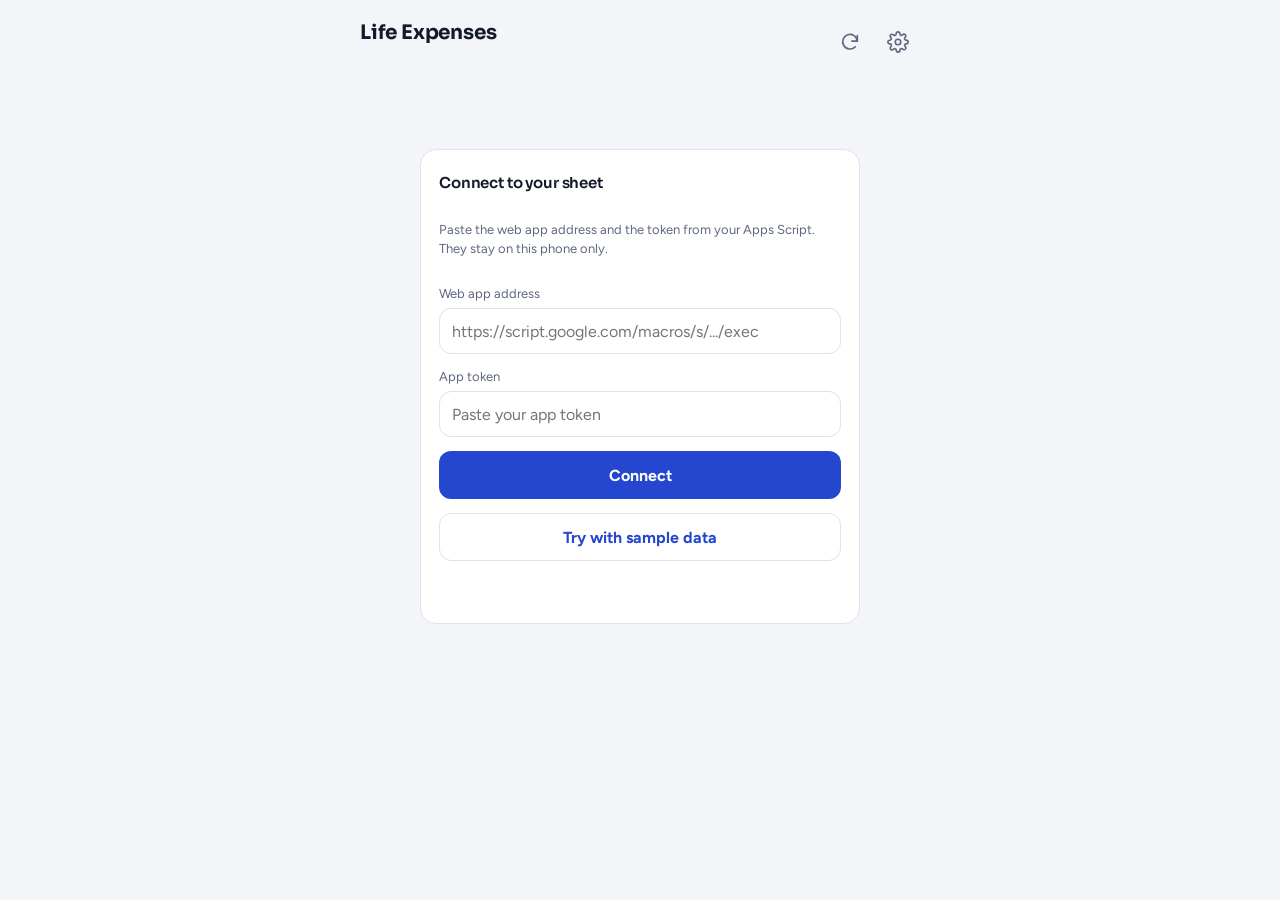
<file: docs/index.html>
<!doctype html>
<html lang="en">
<head>
<meta charset="utf-8">
<meta name="viewport" content="width=device-width, initial-scale=1, viewport-fit=cover">
<meta name="theme-color" content="#2547D0">
<meta name="apple-mobile-web-app-capable" content="yes">
<meta name="apple-mobile-web-app-title" content="Expenses">
<title>Life Expenses</title>
<link rel="manifest" href="manifest.webmanifest">
<link rel="icon" href="icon.svg" type="image/svg+xml">
<link rel="preconnect" href="https://fonts.googleapis.com">
<link rel="preconnect" href="https://fonts.gstatic.com" crossorigin>
<link rel="stylesheet" href="https://fonts.googleapis.com/css2?family=Figtree:wght@400;500;600;700&family=Sora:wght@600;700&display=swap" media="print" onload="this.media='all'">
<link rel="stylesheet" href="style.css">
</head>
<body>
<div class="ptr" id="ptr"></div>
<div class="wrap">
  <header class="top">
    <div class="top-title">
      <h1 id="title">Life Expenses</h1>
      <div class="small muted" id="sync-status" aria-live="polite"></div>
    </div>
    <button class="icon-btn" id="refresh-btn" aria-label="Update now">
      <svg viewBox="0 0 24 24"><path d="M20 11a8 8 0 10-2.3 6.3"/><path d="M20 5v6h-6"/></svg>
    </button>
    <button class="icon-btn" id="settings-btn" aria-label="Settings">
      <svg viewBox="0 0 24 24"><circle cx="12" cy="12" r="3"/><path d="M19.4 15a1.7 1.7 0 00.3 1.8l.1.1a2 2 0 11-2.8 2.8l-.1-.1a1.7 1.7 0 00-1.8-.3 1.7 1.7 0 00-1 1.5V21a2 2 0 11-4 0v-.1a1.7 1.7 0 00-1.1-1.5 1.7 1.7 0 00-1.8.3l-.1.1a2 2 0 11-2.8-2.8l.1-.1a1.7 1.7 0 00.3-1.8 1.7 1.7 0 00-1.5-1H3a2 2 0 110-4h.1a1.7 1.7 0 001.5-1.1 1.7 1.7 0 00-.3-1.8l-.1-.1a2 2 0 112.8-2.8l.1.1a1.7 1.7 0 001.8.3H9a1.7 1.7 0 001-1.5V3a2 2 0 114 0v.1a1.7 1.7 0 001 1.5 1.7 1.7 0 001.8-.3l.1-.1a2 2 0 112.8 2.8l-.1.1a1.7 1.7 0 00-.3 1.8V9a1.7 1.7 0 001.5 1H21a2 2 0 110 4h-.1a1.7 1.7 0 00-1.5 1z"/></svg>
    </button>
  </header>
  <main id="view" aria-live="polite"></main>
</div>
<nav class="tabs" id="tabs" role="tablist" aria-label="Sections" hidden></nav>
<div class="toast" id="toast" hidden></div>
<script src="mock-api.js"></script>
<script src="app.js"></script>
</body>
</html>
</file>
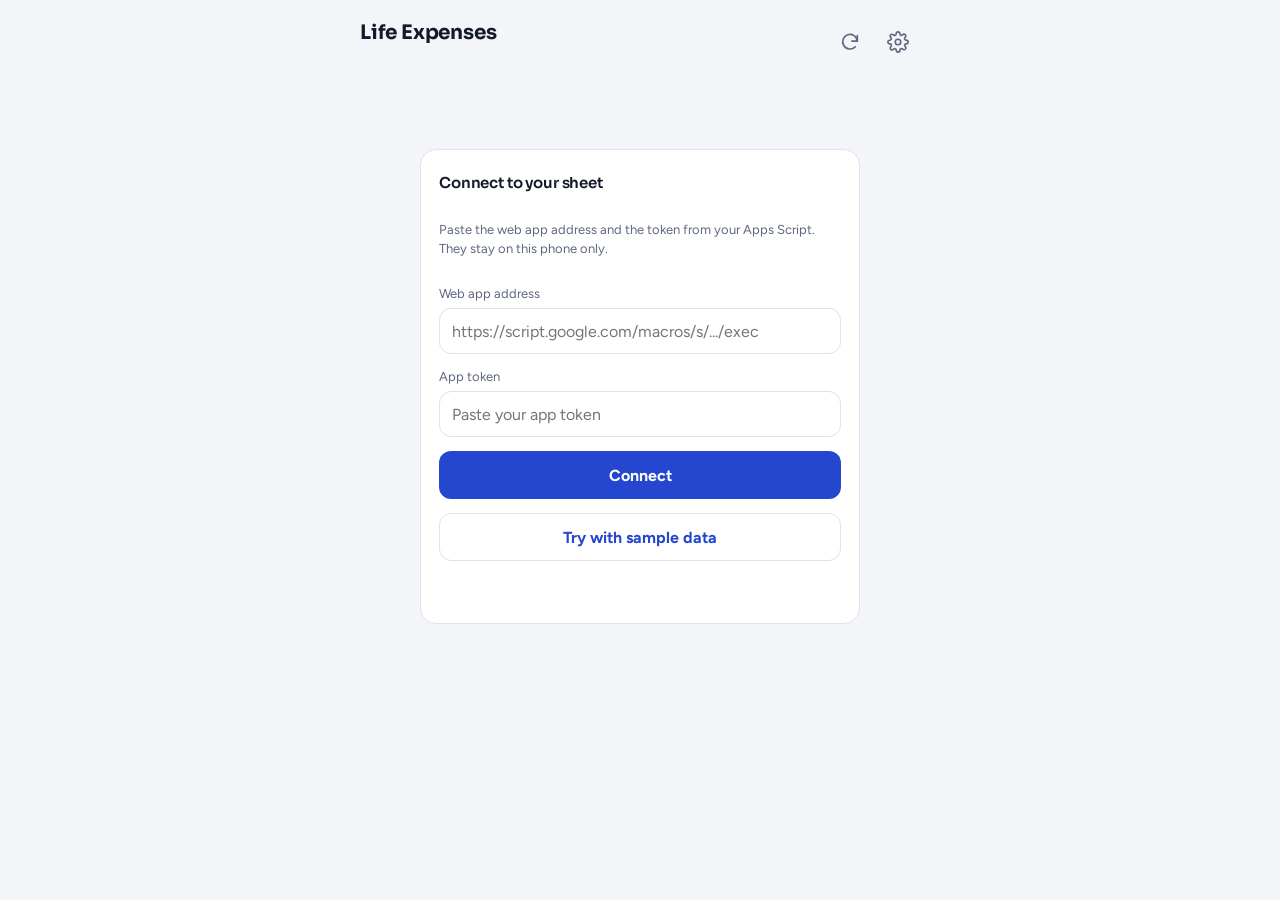
<file: projects/expenses/app/index.html>
<!doctype html>
<html lang="en">
<head>
<meta charset="utf-8">
<meta name="viewport" content="width=device-width, initial-scale=1, viewport-fit=cover">
<meta name="theme-color" content="#2547D0">
<meta name="apple-mobile-web-app-capable" content="yes">
<meta name="apple-mobile-web-app-title" content="Expenses">
<title>Life Expenses</title>
<link rel="manifest" href="manifest.webmanifest">
<link rel="icon" href="icon.svg" type="image/svg+xml">
<link rel="preconnect" href="https://fonts.googleapis.com">
<link rel="preconnect" href="https://fonts.gstatic.com" crossorigin>
<link rel="stylesheet" href="https://fonts.googleapis.com/css2?family=Figtree:wght@400;500;600;700&family=Sora:wght@600;700&display=swap" media="print" onload="this.media='all'">
<link rel="stylesheet" href="style.css">
</head>
<body>
<div class="ptr" id="ptr"></div>
<div class="wrap">
  <header class="top">
    <div class="top-title">
      <h1 id="title">Life Expenses</h1>
      <div class="small muted" id="sync-status" aria-live="polite"></div>
    </div>
    <button class="icon-btn" id="refresh-btn" aria-label="Update now">
      <svg viewBox="0 0 24 24"><path d="M20 11a8 8 0 10-2.3 6.3"/><path d="M20 5v6h-6"/></svg>
    </button>
    <button class="icon-btn" id="settings-btn" aria-label="Settings">
      <svg viewBox="0 0 24 24"><circle cx="12" cy="12" r="3"/><path d="M19.4 15a1.7 1.7 0 00.3 1.8l.1.1a2 2 0 11-2.8 2.8l-.1-.1a1.7 1.7 0 00-1.8-.3 1.7 1.7 0 00-1 1.5V21a2 2 0 11-4 0v-.1a1.7 1.7 0 00-1.1-1.5 1.7 1.7 0 00-1.8.3l-.1.1a2 2 0 11-2.8-2.8l.1-.1a1.7 1.7 0 00.3-1.8 1.7 1.7 0 00-1.5-1H3a2 2 0 110-4h.1a1.7 1.7 0 001.5-1.1 1.7 1.7 0 00-.3-1.8l-.1-.1a2 2 0 112.8-2.8l.1.1a1.7 1.7 0 001.8.3H9a1.7 1.7 0 001-1.5V3a2 2 0 114 0v.1a1.7 1.7 0 001 1.5 1.7 1.7 0 001.8-.3l.1-.1a2 2 0 112.8 2.8l-.1.1a1.7 1.7 0 00-.3 1.8V9a1.7 1.7 0 001.5 1H21a2 2 0 110 4h-.1a1.7 1.7 0 00-1.5 1z"/></svg>
    </button>
  </header>
  <main id="view" aria-live="polite"></main>
</div>
<nav class="tabs" id="tabs" role="tablist" aria-label="Sections" hidden></nav>
<div class="toast" id="toast" hidden></div>
<script src="mock-api.js"></script>
<script src="vouchers.js"></script>
<script src="app.js"></script>
</body>
</html>
</file>
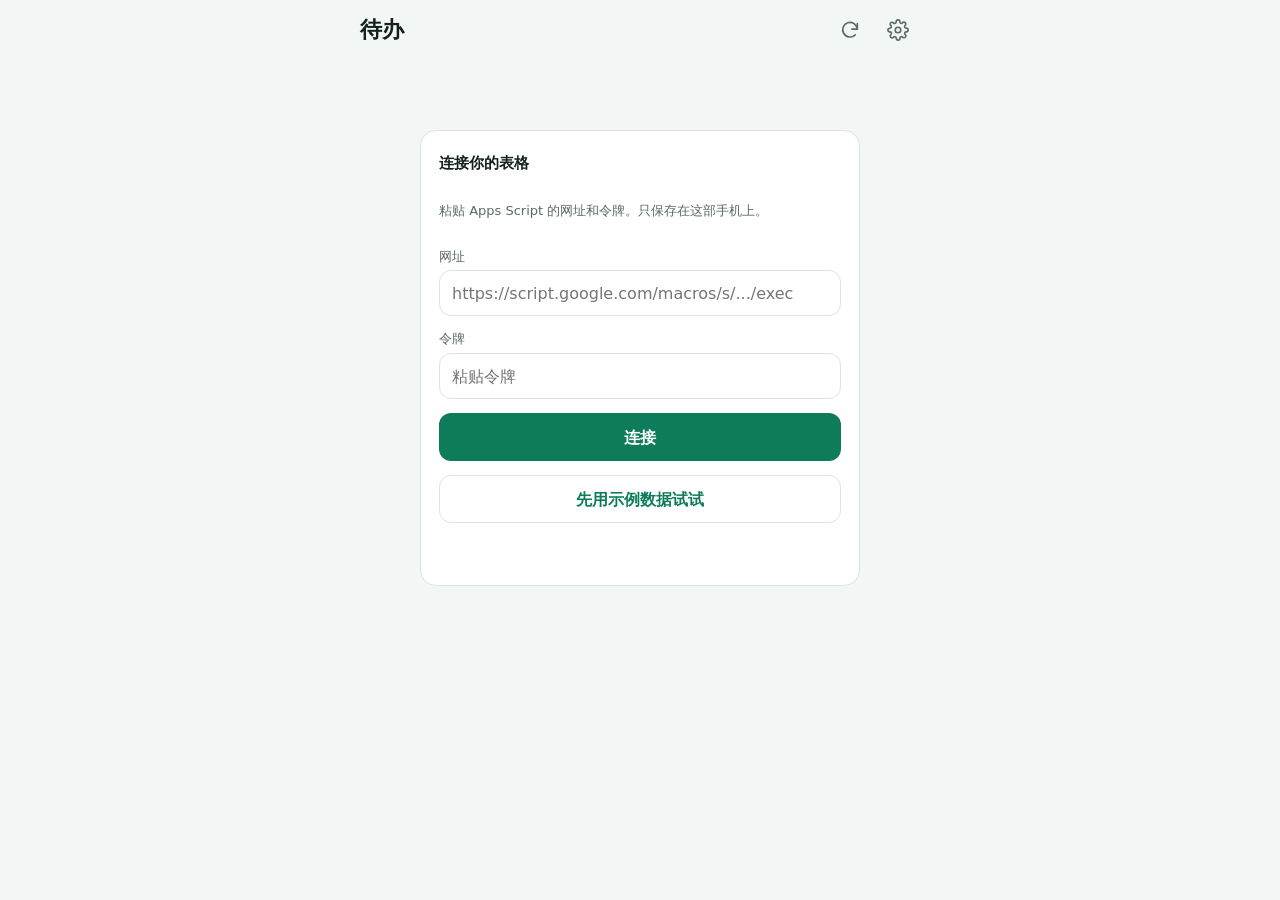
<file: projects/todo/app/index.html>
<!doctype html>
<html lang="zh-CN">
<head>
<meta charset="utf-8">
<meta name="viewport" content="width=device-width, initial-scale=1, viewport-fit=cover">
<meta name="theme-color" content="#0E7C5A">
<meta name="apple-mobile-web-app-capable" content="yes">
<meta name="apple-mobile-web-app-title" content="待办">
<title>Life Todos</title>
<link rel="manifest" href="manifest.webmanifest">
<link rel="icon" href="icon.svg" type="image/svg+xml">
<link rel="stylesheet" href="style.css">
</head>
<body>
<div class="wrap">
  <header class="top">
    <div class="top-title">
      <h1 class="tabs" id="tabs">待办</h1>
      <div class="small muted" id="sync-status" aria-live="polite"></div>
    </div>
    <button class="icon-btn" id="refresh-btn" aria-label="刷新">
      <svg viewBox="0 0 24 24"><path d="M20 11a8 8 0 10-2.3 6.3"/><path d="M20 5v6h-6"/></svg>
    </button>
    <button class="icon-btn" id="settings-btn" aria-label="设置">
      <svg viewBox="0 0 24 24"><circle cx="12" cy="12" r="3"/><path d="M19.4 15a1.7 1.7 0 00.3 1.8l.1.1a2 2 0 11-2.8 2.8l-.1-.1a1.7 1.7 0 00-1.8-.3 1.7 1.7 0 00-1 1.5V21a2 2 0 11-4 0v-.1a1.7 1.7 0 00-1.1-1.5 1.7 1.7 0 00-1.8.3l-.1.1a2 2 0 11-2.8-2.8l.1-.1a1.7 1.7 0 00.3-1.8 1.7 1.7 0 00-1.5-1H3a2 2 0 110-4h.1a1.7 1.7 0 001.5-1.1 1.7 1.7 0 00-.3-1.8l-.1-.1a2 2 0 112.8-2.8l.1.1a1.7 1.7 0 001.8.3H9a1.7 1.7 0 001-1.5V3a2 2 0 114 0v.1a1.7 1.7 0 001 1.5 1.7 1.7 0 001.8-.3l.1-.1a2 2 0 112.8 2.8l-.1.1a1.7 1.7 0 00-.3 1.8V9a1.7 1.7 0 001.5 1H21a2 2 0 110 4h-.1a1.7 1.7 0 00-1.5 1z"/></svg>
    </button>
  </header>
  <main id="view"></main>
</div>
<div class="toast" id="toast" role="status" hidden></div>
<script src="parser.js"></script>
<script src="mock.js"></script>
<script src="todo.js"></script>
</body>
</html>
</file>
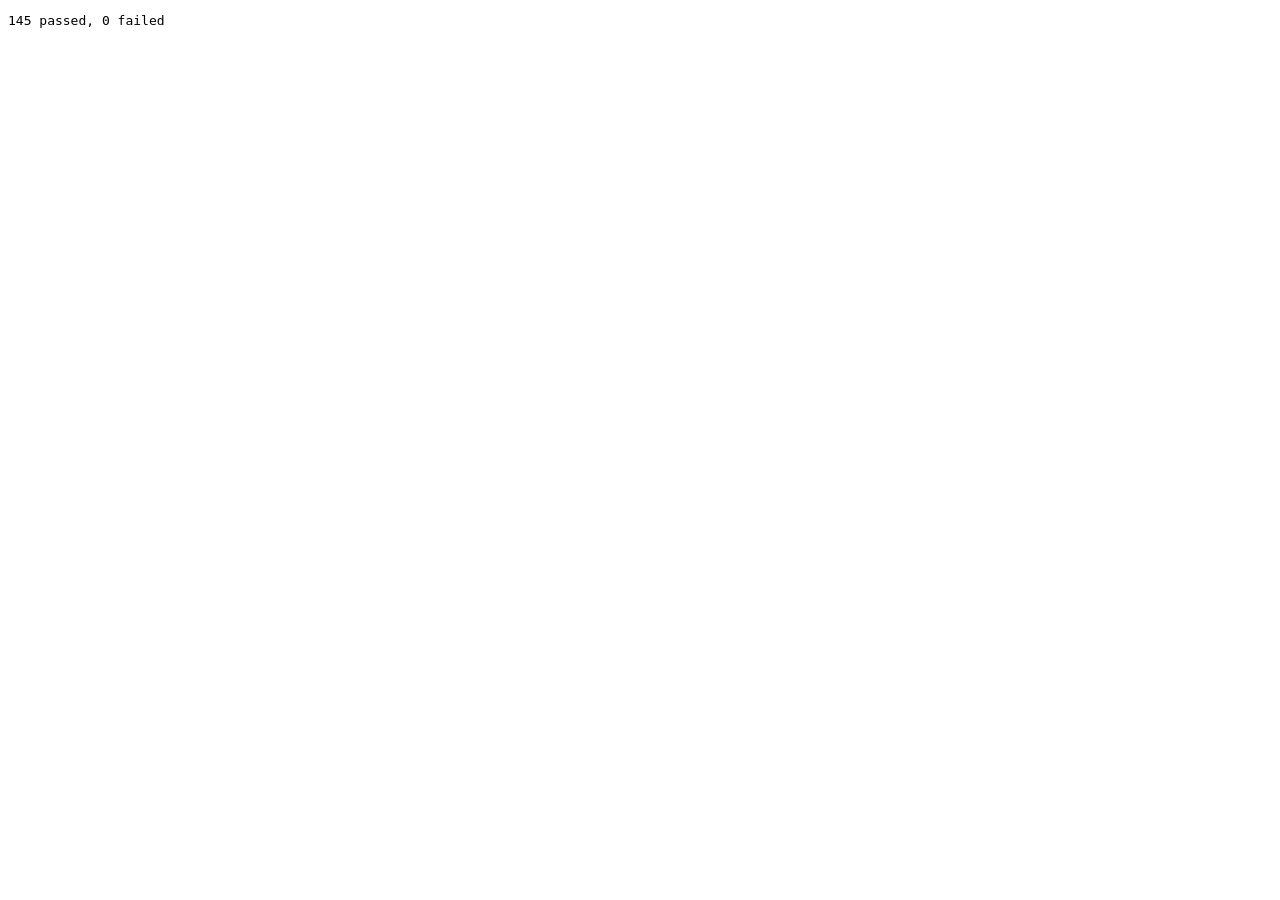
<file: projects/expenses/backend/tests/run.html>
<!doctype html>
<meta charset="utf-8">
<title>Parser tests</title>
<pre id="out">running...</pre>
<script src="../Parsers.gs"></script>
<script src="../Ledger.gs"></script>
<script src="../Vouchers.gs"></script>
<script src="../Statements.gs"></script>
<script src="../Goals.gs"></script>
<script src="../../app/vouchers.js"></script>
<script>
// Samples are rewritten from real alert wording. Names and account numbers are made up.
var ctx = {
  accounts: [
    { id: 'dbs-savings', name: 'DBS Savings', type: 'bank', bank: 'DBS', last4: '1111' },
    { id: 'uob-account', name: 'UOB Account', type: 'bank', bank: 'UOB', last4: '2222' },
    { id: 'uob-card', name: 'UOB Card', type: 'card', bank: 'UOB', last4: '3333' },
    { id: 'dbs-multiplier', name: 'DBS Multiplier', type: 'bank', bank: 'DBS', last4: '5555' },
    { id: 'ocbc-360', name: 'OCBC 360', type: 'bank', bank: 'OCBC', last4: '6666' },
    { id: 'ocbc-card', name: 'OCBC Card', type: 'card', bank: 'OCBC', last4: '7777' },
    { id: 'paylah', name: 'PayLah! Wallet', type: 'bank', bank: 'DBS', last4: '' }
  ],
  ownNames: ['jane tan'],
  defaultCategory: 'Dining',
  defaultTransferCategory: 'Other',
  rules: [
    { pattern: 'SHENG SIONG', name: 'Sheng Siong', category: 'Groceries', tag: 'supermarket' },
    { pattern: 'BUS/MRT', name: 'Public transport', category: 'Transport', tag: 'commute' },
    { pattern: 're:^GV\\b', name: 'Golden Village', category: 'Entertainment', tag: 'movies' }
  ]
};
var DBS = 'ibanking.alert@dbs.com', UOB = 'unialerts@uobgroup.com', OCBC = 'Notifications@ocbc.com';

var cases = [
  { n: 'DBS PayNow to a shop',
    from: DBS, subj: 'iBanking Alerts',
    body: '| Dear Customer, We refer to your PAYNOW dated 27 Oct. We are pleased to confirm that the transaction was completed. |\n| Date & Time: | 27 Oct 12:20 (SGT) |\n| Amount: | SGD9.40 |\n| From: | DBS Savings Plus Account A/C ending 1111 |\n| To: | LS & CO PRIVATE LIMITED (UEN ending X999) |\n\nIf unauthorised, please call our DBS hotline.',
    expect: { direction: 'out', amount: 9.4, account: 'dbs-savings', merchantRaw: 'LS & CO PRIVATE LIMITED', category: 'Dining', status: 'guess' } },
  { n: 'DBS NETS Scan & Pay',
    from: DBS, subj: 'digibank Alert - Successful NETS Scan & Pay',
    body: '| Transaction Ref: 100000000000001 Dear Customer, Your NETS Scan & Pay transaction on 13 Oct 11:59 SGT was successful. |\n| Date & Time: 13 Oct 11:59 SGT |\n| Amount: S$5.30 |\n| From: DBS/POSB Account ending 1111 |\n| To: FOOD PALATE |\n\nIf unauthorised, call DBS hotline.',
    expect: { direction: 'out', amount: 5.3, account: 'dbs-savings', merchantRaw: 'FOOD PALATE', channel: 'NETS', category: 'Dining', status: 'guess' } },
  { n: 'DBS NETS with asterisks and invisible characters (as Gmail renders it)',
    from: DBS, subj: 'digibank Alert - Successful NETS Scan & Pay',
    body: 'digibank alert ‌ ‌ ‌ [image: DBS | Live more, Bank less] Transaction Ref: 100000000000001 Dear Customer, Your NETS Scan & Pay transaction on 13 Oct 11:59 SGT was successful. *Date & Time: *13 Oct 11:59 SGT *Amount: *S$5.30 *From: *DBS/POSB Account ending 1111 *To: *FOOD PALATE If unauthorised, call DBS hotline.',
    expect: { direction: 'out', amount: 5.3, account: 'dbs-savings', merchantRaw: 'FOOD PALATE', channel: 'NETS' } },
  { n: 'DBS FAST to own UOB account',
    from: DBS, subj: 'iBanking Alerts',
    body: '| Transaction Ref: 10000000000000000001 Dear Customer, We refer to your FAST Interbank Funds Transfer transaction dated 11 Oct. |\n| Date & Time: | 11 Oct 14:49 (SGT) |\n| Amount: | SGD1600.00 |\n| From: | DBS Savings Plus Account A/C ending 1111 |\n| To: | jane tan A/C ending 2222 |\n\nIf unauthorised, please call our DBS hotline.',
    expect: { direction: 'transfer', amount: 1600, account: 'dbs-savings', toAccount: 'uob-account', status: 'ok' } },
  { n: 'DBS transfer to another person',
    from: DBS, subj: 'iBanking Alerts',
    body: '| Dear Customer, Your Funds Transfer to Other DBS/POSB account dated 08 Oct has been completed. |\n| Date & Time: | 08 Oct19:09(SGT) |\n| Amount: | SGD 560.00 |\n| From: | DBS Savings Plus Account A/C ending 1111 |\n| To: | someone (A/C ending 9999) |\n\nIf unauthorised, please call DBS hotline.',
    expect: { direction: 'out', amount: 560, account: 'dbs-savings', merchantRaw: 'someone', category: 'Other', status: 'guess' } },
  { n: 'DBS incoming from self',
    from: DBS, subj: "digibank Alerts - You've received a transfer",
    body: 'Transaction Ref: 0000000000001 Dear Customer, You have received SGD 100000.00 via FAST transfer on 29 Sep 2026 08:41 SGT. From: JANE TAN To: Your DBS/ POSB account ending 1111 Didn’t expect these funds?',
    expect: { direction: 'transfer_in', amount: 100000, account: 'dbs-savings' } },
  { n: 'DBS incoming, wording variant with asterisks',
    from: DBS, subj: "digibank Alerts - You've received a transfer",
    body: 'Transaction Ref: 0126 Dear Customer, You have received SGD 25.00 via PayNow on 29 Sep 2026 08:41 SGT. *From: *SOME PERSON *To: *Your DBS/POSB account ending 1111 Didn’t expect these funds?',
    expect: { direction: 'in', amount: 25, account: 'dbs-savings', merchantRaw: 'SOME PERSON' } },
  { n: 'DBS GIRO deduction to self',
    from: DBS, subj: 'digibank Alerts - Successful GIRO deduction',
    body: '| Details |\n| Date and Time: | 27 Oct 12:23 (SGT) |\n| From: | DBS/POSB A/C ending 1111 |\n| Paying to: | JANE TAN |\n| Payment amount: | SGD 50.00 |\n| Bill Reference number: | fa7a1d31 |',
    expect: { direction: 'transfer', amount: 50, account: 'dbs-savings', status: 'review' } },
  { n: 'DBS eGIRO setup is ignored', from: DBS, subj: 'Transaction alert', body: 'You have submitted an eGIRO application for SOME COMPANY on 10/Oct/2026.', expectKind: 'ignore' },
  { n: 'DBS on hold is ignored', from: DBS, subj: 'Your transfer is on hold', body: 'Your FAST Transfer below seems unusual. We have put it on hold.', expectKind: 'ignore' },
  { n: 'UOB card, rule match',
    from: UOB, subj: 'UOB - Transaction Alert',
    body: 'A transaction of SGD 44.82 was made with your UOB Card ending 3333 on 26/10/26 at SHENG SIONG SUPERMARKET -. If unauthorised, call 24/7 Fraud Hotline now',
    expect: { direction: 'out', amount: 44.82, account: 'uob-card', merchant: 'Sheng Siong', category: 'Groceries', tag: 'supermarket', status: 'ok' } },
  { n: 'UOB card, regex rule',
    from: UOB, subj: 'UOB - Transaction Alert',
    body: 'A transaction of SGD 16.00 was made with your UOB Card ending 3333 on 24/10/26 at GV FUNAN. If unauthorised, call 24/7 Fraud Hotline now',
    expect: { merchant: 'Golden Village', category: 'Entertainment' } },
  { n: 'UOB card, unknown merchant goes to the default category',
    from: UOB, subj: 'UOB - Transaction Alert',
    body: 'A transaction of SGD 17.80 was made with your UOB Card ending 3333 on 22/10/26 at Beard Papa&#39;s - Plaza Sing. If unauthorised, call 24/7 Fraud Hotline now',
    expect: { amount: 17.8, merchantRaw: "Beard Papa's - Plaza Sing", category: 'Dining', status: 'guess' } },
  { n: 'UOB reversal',
    from: UOB, subj: 'Your transaction has been reversed',
    body: 'A transaction of 6.93 SGD made with your UOB card ending 3333 on 11 Oct 26, 3:29PM at SHOPEE SG MP has been reversed.',
    expect: { direction: 'refund', amount: 6.93, account: 'uob-card' } },
  { n: 'OCBC card alert (noreply@notify.ocbc.com)',
    from: 'noreply@notify.ocbc.com', subj: 'Card Transaction Alert',
    body: 'Dear Valued Customer We wish to inform you that SGD5.00 was charged at 23:55 on 06-Nov-26 to your card (-7777) at EIGHT TELECOM +6500000000. Did not make this transaction? - Lock your card and/or call us.',
    expect: { direction: 'out', amount: 5, account: 'ocbc-card', merchantRaw: 'EIGHT TELECOM', channel: 'Card', category: 'Dining', status: 'guess' } },
  { n: 'PayLah! payment goes to the PayLah! Wallet account',
    from: 'paylah.alert@dbs.com', subj: 'Transaction Alerts',
    body: ' Transaction Alerts\n\n| Transaction Ref: PLPE0000 |\n| Dear Sir / Madam, |\n\n| We refer to your PayLah! Scan & Pay Transfer dated 11 Nov. We are pleased to confirm that the transaction was completed. |\n| Date & Time: | 11 Nov 12:06 (SGT) |\n| Amount: | SGD5.30 |\n| From: | PayLah! Wallet (Mobile ending 0000) |\n| To: | FOOD PALATE |\n\nTo view your transactions, login to your PayLah! Wallet and select History.\n\nPlease call DBS hotline immediately if this was an unauthorised transaction.\n\nThank you for banking with us.',
    expect: { direction: 'out', amount: 5.3, account: 'paylah', merchantRaw: 'FOOD PALATE', channel: 'PayLah', category: 'Dining', status: 'guess' } },
  { n: 'UOB refund',
    from: UOB, subj: 'Your transaction has been refunded',
    body: 'A refund of SGD5.10 from SHOPEE SG MP has been made to your UOB card ending 3333 on 15 Nov 2026. The refund will be posted in your next statement. UOB EMAIL DISCLAIMER: Any person receiving this email',
    expect: { direction: 'refund', amount: 5.1, account: 'uob-card', merchantRaw: 'SHOPEE SG MP' } },
  { n: 'UOB GIRO to card centre is a card payment',
    from: UOB, subj: 'UOB Transaction Alert',
    body: 'A transaction of SGD1593.82 was debited from your a/c XXXXXX2222 at 09:31PM 22-Oct-2026, SGT. Ref: Inward DR - GIRO, UOB CARD CENTRE, COLL 884080983333, 4265 884080983333. If unauthorised, call UOB',
    expect: { direction: 'card_payment', amount: 1593.82, account: 'uob-account', toAccount: 'uob-card', status: 'ok' } },
  { n: 'UOB GIRO to a payee is spending',
    from: UOB, subj: 'UOB Transaction Alert',
    body: 'A transaction of SGD300.00 was debited from your a/c XXXXXX2222 at 04:50PM 19-Oct-2026, SGT. Ref: Inward DR - GIRO, MINISTRY OF MANPOWER, FWLV 2025, FWLevy-S1234567A-16102026. If unauthorised, call UOB',
    expect: { direction: 'out', amount: 300, account: 'uob-account', merchantRaw: 'MINISTRY OF MANPOWER', category: 'Other', status: 'guess' } },
  { n: 'UOB PayNow received has no sender',
    from: UOB, subj: 'UOB-PayNow transfer received',
    body: 'You have received SGD 10000.00 in your PayNow-linked account ending 2222 on 29-SEP-2026 08:42AM. UOB EMAIL DISCLAIMER: Any person',
    expect: { direction: 'in', amount: 10000, account: 'uob-account', status: 'review' } },
  { n: 'UOB foreign currency card purchase',
    from: UOB, subj: 'UOB - Transaction Alert',
    body: 'A transaction of JPY 5900.00 was made with your UOB Card ending 3333 on 30/09/26 at AMAZON.CO.JP. If unauthorised, call 24/7 Fraud Hotline now',
    expect: { direction: 'out', amount: '', account: 'uob-card', status: 'review', merchantRaw: 'AMAZON.CO.JP', note: 'JPY 5900.00 (enter the SGD amount from your statement)' } },
  { n: 'UOB eStatement notice is ignored', from: UOB, subj: 'Your eStatement/eAdvice is ready for viewing', body: 'Dear Customer, your Credit Card eStatement is ready for viewing.', expectKind: 'ignore' },
  { n: 'DBS transfer to own Multiplier account',
    from: DBS, subj: 'iBanking Alerts',
    body: '| Transaction Ref: FT0001 Dear Customer, Your Funds Transfer to own account dated 05 Nov has been completed. |\n| Date & Time: | 05 Nov18:15(SGT) |\n| Amount: | SGD 30000.00 |\n| From: | DBS Savings Plus Account A/C ending 1111 |\n| To: | DBS Multiplier Account (A/C ending 5555) |\n\nIf unauthorised, please call DBS hotline.',
    expect: { direction: 'transfer', amount: 30000, account: 'dbs-savings', toAccount: 'dbs-multiplier', status: 'ok' } },
  { n: 'DBS own-account transfer to an account not set up yet',
    from: DBS, subj: 'iBanking Alerts',
    body: '| Dear Customer, Your Funds Transfer to own account dated 05 Nov has been completed. |\n| Amount: | SGD 500.00 |\n| From: | DBS Savings Plus Account A/C ending 1111 |\n| To: | DBS Other Account (A/C ending 4444) |\n\nIf unauthorised, please call DBS hotline.',
    expect: { direction: 'transfer', amount: 500, toAccount: '', status: 'review', category: 'Transfer' } },
  { n: 'OCBC funds transfer to own DBS account',
    from: OCBC, subj: 'We have processed your funds transfer request',
    body: 'Dear Valued Customer We have received your request to make the following transfer: | Date of Transfer | : | 29 Sep 2026 | | Time of Transfer | : | 08.41 AM SGT | | Amount | : | SGD 100,000.00 | | From your account | : | 360 Account (-126666) | | To account | : | Jane Tan (-011111) at DBS BANK LTD | | Reference number | : | 1000000000000001 | You can log in to OCBC Online Banking',
    expect: { direction: 'transfer', amount: 100000, account: 'ocbc-360', toAccount: 'dbs-savings', status: 'ok' } },
  { n: 'OCBC funds transfer to someone else, no commas',
    from: OCBC, subj: 'We have processed your funds transfer request',
    body: 'We have received your request to make the following transfer: Amount : SGD 250.00 From your account : 360 Account (-126666) To account : Some Person (-019999) at UOB Reference number : 1000000000000002 You can log in',
    expect: { direction: 'out', amount: 250, account: 'ocbc-360', merchantRaw: 'Some Person at UOB', category: 'Other', status: 'guess' } },
  { n: 'OCBC PayNow to own masked name',
    from: OCBC, subj: 'PayNow transfer made',
    body: 'Dear Valued Customer\n\nThe following PayNow transfer has been made to JAXE TAX using his/her Mobile (+******1234).\n\n| Date | : 29 Sep 2026 |\n| Time | : 08:43 AM SGT |\n| Amount | : SGD 10,000.00 |\n| From your account | : 360 Account (-126666) |\n| Description | : OTHR |\n| Reference number | : 1000000000000003 |\n\nIf you have any questions',
    expect: { direction: 'transfer', amount: 10000, account: 'ocbc-360', toAccount: '', status: 'review' } },
  { n: 'OCBC PayNow to a shop',
    from: OCBC, subj: 'PayNow transfer made',
    body: 'The following PayNow transfer has been made to KOPI SHOP PTE LTD using UEN (12345678X). Amount : SGD 6.50 From your account : 360 Account (-126666) Reference number : 1000000000000004 If you have any questions',
    expect: { direction: 'out', amount: 6.5, merchantRaw: 'KOPI SHOP PTE LTD', category: 'Dining', status: 'guess' } },
  { n: 'OCBC deposit from own name',
    from: OCBC, subj: 'OCBC Alert: Deposit in your account',
    body: 'Dear Valued Customer,\n\nA deposit was made in your account. Here are the details:\n\nTime of deposit: 6:30 PM\nAmount: SGD 1.00\nAccount that money was deposited in: (-126666)\nReference: from JANE TAN\n\nFor assistance at any time, please call us',
    expect: { direction: 'transfer_in', amount: 1, account: 'ocbc-360', category: 'Transfer' } },
  { n: 'OCBC deposit from an employer',
    from: OCBC, subj: 'OCBC Alert: Deposit in your account',
    body: 'A deposit was made in your account. Time of deposit: 9:00 AM Amount: SGD 3,200.00 Account that money was deposited in: (-126666) Reference: from SOME EMPLOYER PTE LTD For assistance at any time',
    expect: { direction: 'in', amount: 3200, account: 'ocbc-360', merchantRaw: 'SOME EMPLOYER PTE LTD', category: 'Income', status: 'ok' } },
  { n: 'OCBC card purchase (guessed format)',
    from: OCBC, subj: 'OCBC Alert: Card transaction',
    body: 'A transaction of SGD 23.40 was made on your OCBC card ending 7777 at FAIRPRICE XTRA on 05 Nov 2026. If unauthorised, call us.',
    expect: { direction: 'out', amount: 23.4, account: 'ocbc-card', merchantRaw: 'FAIRPRICE XTRA' } },
  { n: 'OCBC marketing is ignored', from: OCBC, subj: '6% cashback across the things you do every day', body: 'Earn easier cashback across the things you do every day. 6% cashback on dining. Spend S$800 a month.', expectKind: 'ignore' },
  { n: 'OCBC statement notice is ignored', from: OCBC, subj: 'OCBC Notification: Your credit card e-Statement for Nov 2026 is ready', body: 'You may now view or download the latest monthly e-Statement.', expectKind: 'ignore' },
  { n: 'OCBC credit limit notice is ignored', from: OCBC, subj: 'OCBC: Credit limit temporarily increased', body: 'Temporary credit limit: $10000.00 Original credit limit: $9800.00', expectKind: 'ignore' },
  { n: 'OCBC unknown payment email goes to Unparsed', from: OCBC, subj: 'OCBC Alert: Something new', body: 'Something happened. Amount: SGD 12.00 on your account.', expectKind: 'unknown' },
  { n: 'UOB declined transaction is ignored', from: UOB, subj: 'Your transaction has been declined', body: 'A transaction of 4460.00 SGD made with your UOB card ending 3333 on 31 Oct 26, 6:15PM at SOME SHOP was declined due to a payment issue.', expectKind: 'ignore' },
  { n: 'DBS alert settings notice is ignored', from: DBS, subj: 'iBanking Alerts', body: 'Transaction Ref: NP0001 Dear Customer, We refer to your request dated 31-Oct-2026 for Manage Alert, we are pleased to confirm that this request has been completed.', expectKind: 'ignore' },
  { n: 'DBS card linking notice is ignored', from: DBS, subj: 'iBanking Alerts', body: 'Dear Customer, This is to notify you that you have made changes via digibank to the account(s) linked to your DBS/POSB Card ending 9999. No further action is required.', expectKind: 'ignore' },
  { n: 'UOB payment received is ignored', from: UOB, subj: 'UOB-Credit Card Payment Received', body: 'Total payment received as of your last statement for UOB ONE CARD Card is $ 1593.82.', expectKind: 'ignore' },
  { n: 'UOB unknown wording is flagged', from: UOB, subj: 'UOB - Something new', body: 'We changed our terms.', expectKind: 'unknown' }
];

var fails = [], passed = 0;
cases.forEach(function (c) {
  var p = parseAlert_(c.from, c.subj, c.body);
  if (c.expectKind) {
    if (p.kind === c.expectKind) passed++; else fails.push(c.n + ': expected kind ' + c.expectKind + ', got ' + p.kind);
    return;
  }
  if (p.kind !== 'txn') { fails.push(c.n + ': not parsed (' + p.kind + ')'); return; }
  var row = buildRow_(p, ctx), bad = [];
  Object.keys(c.expect).forEach(function (k) {
    if (row[k] !== c.expect[k]) bad.push(k + ' expected ' + JSON.stringify(c.expect[k]) + ' got ' + JSON.stringify(row[k]));
  });
  if (bad.length) fails.push(c.n + ': ' + bad.join('; ')); else passed++;
});
// ---- Goals ----
(function () {
  function eq(name, got, want) {
    var g = JSON.stringify(got), w = JSON.stringify(want);
    if (g === w) passed++; else fails.push('goals: ' + name + ': expected ' + w + ' got ' + g);
  }
  var accounts = [
    { id: 'card', name: 'Card', type: 'card', openingBalance: 0 },
    { id: 'sav', name: 'Savings', type: 'bank', openingBalance: 1000 },
    { id: 'dbs', name: 'DBS', type: 'bank', openingBalance: 5000 },
    { id: 'uob', name: 'UOB', type: 'bank', openingBalance: 0 },
    { id: 'wallet', name: 'Wallet', type: 'bank', openingBalance: 0 }
  ];
  var rows = [
    { datetime: '2026-11-02T10:00:00', direction: 'out', amount: 600, account: 'card', merchantRaw: 'SHOP A', status: 'ok' },
    { datetime: '2026-11-03T10:00:00', direction: 'out', amount: 450, account: 'card', merchantRaw: 'CITY PARKING PTE', status: 'ok' },
    { datetime: '2026-11-04T10:00:00', direction: 'refund', amount: 50, account: 'card', merchantRaw: 'SHOP A', status: 'ok' },
    { datetime: '2026-11-06T10:00:00', direction: 'out', amount: 100, account: 'card', merchantRaw: 'SHOP B', status: 'ok' },
    { datetime: '2026-11-06T11:00:00', direction: 'out', amount: 999, account: 'card', merchantRaw: 'SHOP C', status: 'dup' },
    { datetime: '2026-10-30T10:00:00', direction: 'out', amount: 700, account: 'card', merchantRaw: 'OCTOBER', status: 'ok' },
    { datetime: '2026-11-05T09:00:00', direction: 'transfer', amount: 1600, account: 'dbs', toAccount: 'uob', status: 'ok' },
    { datetime: '2026-11-05T09:01:00', direction: 'transfer_in', amount: 1600, account: 'uob', status: 'dup' },
    { datetime: '2026-11-07T09:00:00', direction: 'refund', amount: 20, account: 'uob', status: 'ok' },
    { datetime: '2026-11-08T09:00:00', direction: 'adjust', amount: 50, account: 'uob', status: 'ok' },
    { datetime: '2026-11-05T12:00:00', direction: 'in', amount: 300, account: 'sav', merchantRaw: 'ME', status: 'ok' }
  ];
  var goals = [
    { id: 'card', label: 'Card', kind: 'spend', account: 'card', target: 500, minCount: 3, exclude: 'parking, AXS', active: 'yes' },
    { id: 'uob', label: 'UOB salary', kind: 'incoming', account: 'uob', target: 1600, active: 'yes' },
    { id: 'save', label: 'Save', kind: 'balance_increase', account: 'sav', target: 500, active: 'yes' },
    { id: 'wallet', label: 'Wallet', kind: 'spend', account: 'wallet', target: 0, minCount: 1, active: '' },
    { id: 'gone', label: 'Gone', kind: 'spend', account: 'nope', target: 1, active: 'yes' },
    { id: 'off', label: 'Off', kind: 'spend', account: 'card', target: 1, active: 'no' },
    { id: 'odd', label: 'Odd', kind: 'something', account: 'card', target: 1, active: 'yes' }
  ];
  var res = goalProgress_(goals, accounts, rows, '2026-11-10'), by = {};
  res.forEach(function (g) { by[g.id] = g; });
  eq('only active goals of known kinds', res.map(function (g) { return g.id; }), ['card', 'uob', 'save', 'wallet', 'gone']);
  eq('spend leaves out excluded merchants, refunds and duplicates', [by.card.value, by.card.count, by.card.excluded, by.card.met], [650, 2, 450, false]);
  eq('incoming counts transfers in, not refunds or corrections', [by.uob.value, by.uob.count, by.uob.met], [1600, 1, true]);
  eq('balance increase estimate', [by.save.lastMonthAverage, by.save.needAverage, by.save.averageSoFar, by.save.projectedAverage, by.save.met, by.save.addNow, by.save.daysLeft],
    [1000, 1500, 1180, 1260, false, 342.86, 20]);
  eq('any-amount spend needs one purchase', [by.wallet.met, by.wallet.count], [false, 0]);
  rows.push({ datetime: '2026-11-09T12:00:00', direction: 'out', amount: 4, account: 'wallet', merchantRaw: 'KOPI', status: 'ok' });
  eq('any-amount spend met after one', goalProgress_(goals, accounts, rows, '2026-11-10')[3].met, true);
  eq('unknown account is reported', [by.gone.met, !!by.gone.problem], [false, true]);
  rows.push({ datetime: '2026-11-10T08:00:00', direction: 'in', amount: 343, account: 'sav', merchantRaw: 'ME', status: 'ok' });
  var after = goalProgress_(goals, accounts, rows, '2026-11-10')[2];
  eq('adding the suggested amount today meets it', [after.met, after.addNow], [true, 0]);
  eq('January looks back to December', goalProgress_([goals[2]], accounts, [], '2027-01-05')[0].lastMonthAverage, 1000);

  var hand = [
    { id: 'st-abc', datetime: '2026-11-03T12:00:00', direction: 'out', amount: 23.4, account: 'card' },
    { id: 'm-1', datetime: '2026-11-20T12:00:00', direction: 'out', amount: 8, account: 'card' },
    { id: '18a0bc', datetime: '2026-11-04T12:00:00', direction: 'out', amount: 15, account: 'card' }
  ];
  eq('alert covered by a statement row within 3 days', coveredByHand_({ direction: 'out', amount: 23.4, account: 'card' }, '2026-11-05T09:00:00', hand), true);
  eq('different amount is not covered', coveredByHand_({ direction: 'out', amount: 23.5, account: 'card' }, '2026-11-05T09:00:00', hand), false);
  eq('more than 3 days apart is not covered', coveredByHand_({ direction: 'out', amount: 8, account: 'card' }, '2026-11-10T09:00:00', hand), false);
  eq('alert rows do not count as hand-entered', coveredByHand_({ direction: 'out', amount: 15, account: 'card' }, '2026-11-04T12:00:00', hand), false);
})();
// ---- Transfers entered by hand ----
(function () {
  function eq(name, got, want) {
    var g = JSON.stringify(got), w = JSON.stringify(want);
    if (g === w) passed++; else fails.push('manual transfer: ' + name + ': expected ' + w + ' got ' + g);
  }
  function err(fn) { try { fn(); return ''; } catch (e) { return e.message; } }
  var accts = [
    { id: 'uob', name: 'UOB Account', type: 'bank' }, { id: 'card', name: 'UOB Card', type: 'card' }, { id: 'ocbc', name: 'OCBC 360', type: 'bank' }
  ];
  eq('to a card is a card payment', manualTransfer_('uob', 'card', accts), { direction: 'card_payment', toAccount: 'card', merchant: 'Card payment' });
  eq('to a bank is a transfer', manualTransfer_('uob', 'ocbc', accts), { direction: 'transfer', toAccount: 'ocbc', merchant: 'Transfer to OCBC 360' });
  eq('same account is refused', err(function () { manualTransfer_('uob', 'uob', accts); }), 'pick two different accounts');
  eq('unknown account is refused', err(function () { manualTransfer_('uob', 'nope', accts); }), 'pick both accounts');

  var hand = [
    { id: 'm-1', datetime: '2026-11-20T12:00:00', direction: 'card_payment', amount: 800, account: 'uob', toAccount: 'card', note: '' },
    { id: 'm-2', datetime: '2026-11-20T12:00:00', direction: 'transfer', amount: 500, account: 'uob', toAccount: 'ocbc', note: 'second top-up, on purpose' },
    { id: 'm-3', datetime: '2026-11-20T12:00:00', direction: 'out', amount: 300, account: 'uob', toAccount: '', note: '' }
  ];
  var alert = { direction: 'card_payment', amount: 800, account: 'uob', toAccount: 'card' };
  eq('alert for a hand-entered card payment is covered', coveredByManualTransfer_(alert, '2026-11-21T21:31:00', hand), true);
  eq('alert with an unknown destination is covered too', coveredByManualTransfer_({ direction: 'card_payment', amount: 800, account: 'uob', toAccount: '' }, '2026-11-21T21:31:00', hand), true);
  eq('different destination is not covered', coveredByManualTransfer_({ direction: 'card_payment', amount: 800, account: 'uob', toAccount: 'other' }, '2026-11-21T21:31:00', hand), false);
  eq('more than 3 days later is not covered', coveredByManualTransfer_(alert, '2026-11-24T13:00:00', hand), false);
  eq('a hand-entered transfer with a note never covers an alert', coveredByManualTransfer_({ direction: 'transfer', amount: 500, account: 'uob', toAccount: 'ocbc' }, '2026-11-20T13:00:00', hand), false);
  eq('spending alerts are never covered this way', coveredByManualTransfer_({ direction: 'out', amount: 300, account: 'uob' }, '2026-11-20T13:00:00', hand), false);
  var pairs = pairTransfers_([
    { datetime: '2026-11-20T12:05:00', direction: 'transfer_in', amount: 500, account: 'ocbc', status: 'ok' },
    { id: 'm-2', datetime: '2026-11-20T12:00:00', direction: 'transfer', amount: 500, account: 'uob', toAccount: 'ocbc', status: 'ok' }
  ]);
  eq('the receiving bank\'s alert pairs with a hand-entered transfer', pairs, [{ incoming: 0, outgoing: 1, toAccount: '' }]);
  eq('even hours later, as a hand entry is saved at noon', pairTransfers_([
    { datetime: '2026-11-20T21:40:00', direction: 'transfer_in', amount: 500, account: 'ocbc', status: 'ok' },
    { id: 'm-2', datetime: '2026-11-20T12:00:00', direction: 'transfer', amount: 500, account: 'uob', toAccount: 'ocbc', status: 'ok' }
  ]).length, 1);
  eq('alerts still pair only within 30 minutes', pairTransfers_([
    { datetime: '2026-11-20T21:40:00', direction: 'transfer_in', amount: 500, account: 'ocbc', status: 'ok' },
    { id: 'abc', datetime: '2026-11-20T12:00:00', direction: 'transfer', amount: 500, account: 'uob', toAccount: 'ocbc', status: 'ok' }
  ]).length, 0);
})();
// ---- Retrying Unparsed ----
(function () {
  var rows = [
    { datetime: '2026-11-15T10:00:00' }, { datetime: '2026-08-01T10:00:00' }, { datetime: '' },
    { datetime: '2026-11-18T10:00:00' }, { datetime: '2026-10-01T10:00:00' }
  ];
  var got = JSON.stringify(unparsedToRetry_(rows, '2026-11-19T10:00:00', 60, 10));
  if (got === '[3,0,4]') passed++; else fails.push('unparsed retry picks the last 60 days, newest first: got ' + got);
  got = JSON.stringify(unparsedToRetry_(rows, '2026-11-19T10:00:00', 60, 2));
  if (got === '[3,0]') passed++; else fails.push('unparsed retry keeps to the limit: got ' + got);
})();
// ---- Ledger ----
(function () {
  var accts = [
    { id: 'dbs', name: 'DBS', type: 'bank', bank: 'DBS', openingBalance: 1000 },
    { id: 'uob', name: 'UOB', type: 'bank', bank: 'UOB', openingBalance: 500 },
    { id: 'card', name: 'Card', type: 'card', bank: 'UOB', openingBalance: 0 }
  ];
  var rows = [
    { datetime: '2026-10-02T10:00:00', direction: 'out', amount: 20, account: 'card', category: 'Dining', tag: 'hawker', status: 'ok' },
    { datetime: '2026-10-05T10:00:00', direction: 'out', amount: 30, account: 'card', category: 'Groceries', status: 'ok' },
    { datetime: '2026-10-05T11:00:00', direction: 'refund', amount: 5, account: 'card', category: 'Dining', status: 'ok' },
    { datetime: '2026-10-06T09:00:00', direction: 'card_payment', amount: 25, account: 'uob', toAccount: 'card', category: 'Transfer', status: 'ok' },
    { datetime: '2026-10-07T10:00:00', direction: 'out', amount: 10, account: 'card', category: 'Transport', status: 'ok' },
    { datetime: '2026-10-08T10:00:00', direction: 'transfer', amount: 200, account: 'dbs', toAccount: 'uob', category: 'Transfer', status: 'ok' },
    { datetime: '2026-10-08T10:01:00', direction: 'transfer_in', amount: 200, account: 'uob', category: 'Transfer', status: 'dup' },
    { datetime: '2026-10-09T10:00:00', direction: 'in', amount: 3000, account: 'dbs', category: 'Income', status: 'ok' },
    { datetime: '2026-10-10T10:00:00', direction: 'adjust', amount: -12.34, account: 'dbs', status: 'ok' },
    { datetime: '2026-10-11T10:00:00', direction: 'out', amount: '', account: 'dbs', category: '', status: 'review' },
    { datetime: '2026-09-30T10:00:00', direction: 'out', amount: 99, account: 'dbs', category: 'Dining', status: 'ok' }
  ];
  var b = balances_(accts, rows), m = monthSummary_(rows, '2026-10');
  var byId = {}; b.accounts.forEach(function (a) { byId[a.id] = a; });
  function eq(name, got, want) {
    if (JSON.stringify(got) === JSON.stringify(want)) passed++;
    else fails.push('Ledger ' + name + ': expected ' + JSON.stringify(want) + ' got ' + JSON.stringify(got));
  }
  eq('dbs balance', byId.dbs.balance, 3688.66);
  eq('uob balance (dup ignored, card payment out)', byId.uob.balance, 675);
  eq('card balance', byId.card.balance, -30);
  eq('card since last payment', byId.card.sinceLastPayment, 10);
  eq('total money excludes card', b.totalMoney, 4363.66);
  eq('card owed', b.cardOwed, 30);
  eq('month total (purchases minus refunds, blank amount counts 0)', m.total, 55);
  eq('month categories', m.byCategory, [{ name: 'Groceries', total: 30 }, { name: 'Dining', total: 15 }, { name: 'Transport', total: 10 }, { name: 'Uncategorised', total: 0 }]);
  eq('month tags', m.byTag, [{ name: 'hawker', total: 20 }]);
  eq('review count', m.reviewCount, 1);
  eq('other month excluded', monthSummary_(rows, '2026-09').total, 99);
  eq('hand-added directions', ['refund', 'in', 'out', 'transfer', undefined].map(function (d) { return manualDirection_({ direction: d }); }), ['refund', 'in', 'out', 'out', 'out']);
  var rebates = rows.concat([
    { datetime: '2026-10-20T10:00:00', direction: 'refund', amount: 5, account: 'card', category: 'Rebate', status: 'ok' },
    { datetime: '2026-10-21T10:00:00', direction: 'refund', amount: 2, account: 'dbs', category: 'Rebate', status: 'ok' }
  ]);
  var rb = balances_(accts, rebates), rbById = {};
  rb.accounts.forEach(function (a) { rbById[a.id] = a; });
  eq('rebate on a card lowers what is owed', rb.cardOwed, 25);
  eq('rebate into a bank account raises its balance', rbById.dbs.balance, 3690.66);
  eq('rebates lower the month total', monthSummary_(rebates, '2026-10').total, 48);
  eq('delta: card purchase on the card', deltaFor_(rows[0], 'card'), -20);
  eq('delta: refund on the card', deltaFor_(rows[2], 'card'), 5);
  eq('delta: card payment, bank side', deltaFor_(rows[3], 'uob'), -25);
  eq('delta: card payment, card side', deltaFor_(rows[3], 'card'), 25);
  eq('delta: card payment, unrelated account', deltaFor_(rows[3], 'dbs'), 0);
  eq('delta: own transfer, receiving side', deltaFor_(rows[5], 'uob'), 200);
  eq('delta: duplicate counts for nothing', deltaFor_(rows[6], 'uob'), 0);
  eq('delta: blank amount', deltaFor_(rows[9], 'dbs'), 0);
  var guessed = rows.concat([{ datetime: '2026-10-12T10:00:00', direction: 'out', amount: 7, account: 'dbs', category: 'Dining', status: 'guess' }]);
  eq('guess rows count in balances', balances_(accts, guessed).totalMoney, 4356.66);
  eq('guess rows count in spending', monthSummary_(guessed, '2026-10').total, 62);
})();

// ---- Own names and transfer pairing ----
(function () {
  function eq(name, got, want) {
    if (JSON.stringify(got) === JSON.stringify(want)) passed++;
    else fails.push(name + ': expected ' + JSON.stringify(want) + ' got ' + JSON.stringify(got));
  }
  eq('masked own name', isOwnName_('JAXE TAX', ['Jane Tan']), true);
  eq('own name with bank after it', isOwnName_('Jane Tan at DBS BANK LTD', ['Jane Tan']), true);
  eq('different name', isOwnName_('JOHN LEE', ['Jane Tan']), false);
  eq('masked but different', isOwnName_('JOXE TAX', ['Jane Tan']), false);
  eq('a last4 that Sheets stored as 1 still matches 0001', findAccount_([{ id: 'x', bank: 'OCBC', type: 'bank', last4: 1 }], 'OCBC', '0001', 'bank').id, 'x');
  eq('last 4 digits', [lastDigits4_('360 Account (-126666)'), lastDigits4_('(-011111)'), lastDigits4_('no digits')], ['6666', '1111', '']);

  var rows = [
    { datetime: '2026-09-29T08:43:00', direction: 'transfer', amount: 10000, account: 'ocbc-360', toAccount: '', status: 'review' },
    { datetime: '2026-09-29T08:42:00', direction: 'in', amount: 10000, account: 'uob-account', merchantRaw: '', status: 'review' },
    { datetime: '2026-09-29T08:41:00', direction: 'transfer', amount: 500, account: 'dbs-savings', toAccount: 'ocbc-360', status: 'ok' },
    { datetime: '2026-09-29T08:45:00', direction: 'transfer_in', amount: 500, account: 'ocbc-360', status: 'ok' },
    { datetime: '2026-09-29T08:43:00', direction: 'in', amount: 99, account: 'uob-account', merchantRaw: '', status: 'review' },
    { datetime: '2026-09-29T11:00:00', direction: 'transfer', amount: 77, account: 'ocbc-360', toAccount: '', status: 'review' },
    { datetime: '2026-09-29T08:40:00', direction: 'in', amount: 77, account: 'uob-account', merchantRaw: '', status: 'review' }
  ];
  eq('pairs: no destination yet, exact match, nothing for other amount or 2 hours apart', pairTransfers_(rows),
    [{ incoming: 1, outgoing: 0, toAccount: 'uob-account' }, { incoming: 3, outgoing: 2, toAccount: '' }]);
})();

// ---- Statements (made-up text in each bank's layout) ----
(function () {
  function eq(name, got, want) {
    if (JSON.stringify(got) === JSON.stringify(want)) passed++;
    else fails.push('Statement ' + name + ': expected ' + JSON.stringify(want) + ' got ' + JSON.stringify(got));
  }
  var accts = [
    { id: 'dbs', name: 'DBS', type: 'bank', bank: 'DBS', last4: '1111', openingBalance: 0 },
    { id: 'uob-acct', name: 'UOB Account', type: 'bank', bank: 'UOB', last4: '3332', openingBalance: 0 },
    { id: 'uob-card', name: 'UOB Card', type: 'card', bank: 'UOB', last4: '3333', openingBalance: 0 },
    { id: 'ocbc-360', name: 'OCBC 360', type: 'bank', bank: 'OCBC', last4: '6666', openingBalance: 0 },
    { id: 'ocbc-card', name: 'OCBC Card', type: 'card', bank: 'OCBC', last4: 7777, openingBalance: 0 }
  ];
  function kinds(r) { var c = {}; r.items.forEach(function (i) { c[i.kind] = (c[i.kind] || 0) + 1; }); return c; }
  function of(r, kind) { return r.items.filter(function (i) { return i.kind === kind; }).map(function (i) { return i.description + ' ' + i.amount; }); }

  eq('subjects', ['e', 'E', ' e ', 'Re: e', 'estatement', 'Hello', ''].map(isStatementSubject_), [true, true, true, false, false, false, false]);

  var ocbc360 = 'Oversea-Chinese Banking Corporation Limited\nSTATEMENT OF ACCOUNT\n360 ACCOUNT\nAccount No. 000000006666\n1 OCT 2026 TO 31 OCT 2026\n' +
    'Transaction Date Value Date Description Cheque Withdrawal Deposit Balance\nBALANCE B/F 1,000.00\n' +
    '03 OCT 03 OCT PAYMENT/TRANSFER 2,000.00 3,000.00\nDBSS\nfrom JANE TAN\nOTHR Transfer\n' +
    '09 OCT 09 OCT BONUS INTEREST 10.00 3,010.00\n360 SALARY BONUS\n' +
    '23 OCT 23 OCT GIRO 184.28 2,825.72\nCOLL 1\nCR CARD RECEIVABLE\n' +
    '25 OCT 25 OCT SERVICE CHARGE 2.00 2,823.72\nFALL BELOW\n' +
    '29 OCT 29 OCT IBG GIRO 500.00 3,323.72\nSALA\nSOME EMPLOYER\n' +
    'BALANCE C/F 3,323.72\nTotal Withdrawals/Deposits 186.28 2,510.00\n' +
    'Interest Charges - a late payment charge of S$100 and an INTEREST CHARGE apply if unpaid.';
  var r1 = reviewStatement_(ocbc360, { accounts: accts, rows: [
    { id: 't1', datetime: '2026-10-02T10:00:00', direction: 'transfer', amount: 2000, account: 'dbs', toAccount: 'ocbc-360', merchantRaw: 'JANE TAN', status: 'ok' }
  ] });
  eq('OCBC 360: read', [r1.status, r1.bank, r1.type, r1.account, r1.periodFrom, r1.periodTo, r1.lines], ['read', 'OCBC', 'bank', 'ocbc-360', '2026-10-01', '2026-10-31', 5]);
  eq('OCBC 360: signs from the running balance', of(r1, 'missing'), ['BONUS INTEREST 360 SALARY BONUS 10', 'GIRO COLL 1 CR CARD RECEIVABLE 184.28', 'SERVICE CHARGE FALL BELOW 2', 'IBG GIRO SALA SOME EMPLOYER 500']);
  eq('OCBC 360: fee from the lines, not the printed terms', of(r1, 'fee'), ['SERVICE CHARGE FALL BELOW 2']);
  eq('OCBC 360: balance gap beyond the missing entries', r1.items.filter(function (i) { return i.kind === 'balance'; }).map(function (i) { return [i.amount, i.delta]; }), [[3323.72, 1000]]);

  var uobCard = 'United Overseas Bank Limited\nStatement Summary\nStatement Date 02 NOV 2026\nUOB ONE CARD 1111-2222-3333-3333 JANE TAN\n' +
    'Post Date Trans Date Description of Transaction Transaction Amount SGD\nPREVIOUS BALANCE 100.00\n' +
    '05 OCT 25 SEP KOPI SHOP -SINGAPORE\nRef No. : 74500000000000000000001\n14.95 CR\n' +
    '23 OCT 23 OCT GIRO PAYMENT 100.00 CR\n' +
    '03 OCT 25 SEP KOPI SHOP -SINGAPORE\nRef No. : 74500000000000000000002\n14.95\n' +
    '03 OCT 25 SEP KOPI SHOP -SINGAPORE\nRef No. : 74500000000000000000003\n14.95\n' +
    'Page 2 of 6 Please note ... Co. Reg. No. 193500026Z\nUOB ONE CARD 1111-2222-3333-3333 JANE TAN (continued)\n' +
    '20 OCT 18 OCT NOODLE HOUSE SINGAPORE\nRef No. : 1\n8.50\n' +
    '22 OCT 20 OCT NOODLE HOUSE SINGAPORE\nRef No. : 2\n8.50\n' +
    '24 OCT 22 OCT TOKYO SHOP TOKYO JPY 1,000.00\nRef No. : 3\n9.10\n' +
    '30 OCT 28 OCT TWICE SHOP SINGAPORE\nRef No. : 4\n6.00\n' +
    '30 OCT 28 OCT TWICE SHOP SINGAPORE\nRef No. : 5\n6.00\n' +
    '31 OCT 29 OCT ANNUAL FEE 196.20\n' +
    '01 NOV 30 OCT BIG STORE SINGAPORE\nRef No. : 6\n450.00\n' +
    'SUB TOTAL 711.00\nTOTAL BALANCE FOR UOB ONE CARD 711.00';
  var r2 = reviewStatement_(uobCard, { accounts: accts, rows: [
    { id: 'a', datetime: '2026-09-20T10:00:00', direction: 'out', amount: 5, account: 'uob-card', merchantRaw: 'OLD SHOP', status: 'ok' },
    { id: 'b', datetime: '2026-10-22T21:00:00', direction: 'card_payment', amount: 100, account: 'uob-acct', toAccount: 'uob-card', merchantRaw: 'UOB Card', status: 'ok' },
    { id: 'c', datetime: '2026-10-18T12:00:00', direction: 'out', amount: 8.5, account: 'uob-card', merchantRaw: 'NOODLE HOUSE', status: 'ok' },
    { id: 'd', datetime: '2026-10-10T12:00:00', direction: 'out', amount: 33, account: 'uob-card', merchantRaw: 'GHOST', merchant: 'Ghost', status: 'ok' },
    { id: 'e', datetime: '2026-10-30T12:00:00', direction: 'out', amount: 4, account: 'uob-card', merchantRaw: 'LATE', status: 'ok' }
  ], suspiciousAmount: 200 });
  eq('UOB card: read', [r2.status, r2.bank, r2.type, r2.account, r2.periodTo, r2.lines], ['read', 'UOB', 'card', 'uob-card', '2026-11-02', 11]);
  eq('UOB card: purchase date, credit sign', [r2.items.filter(function (i) { return i.kind === 'missing'; })[0].date, r2.items.filter(function (i) { return i.kind === 'missing'; })[0].delta], ['2026-09-25', 14.95]);
  eq('UOB card: what needs attention', kinds(r2), { fee: 1, suspicious: 3, missing: 9, unlogged: 1 });
  eq('UOB card: suspicious reasons', r2.items.filter(function (i) { return i.kind === 'suspicious'; }).map(function (i) { return i.description.split(' ')[0] + ': ' + i.reason.split('.')[0]; }),
    ['TWICE: Charged 2 times on the same day', 'TOKYO: Charged in a foreign currency', 'BIG: First time at this merchant, and over S$200']);
  eq('UOB card: foreign line keeps the SGD amount', r2.items.filter(function (i) { return /TOKYO/.test(i.description) && i.kind === 'missing'; })[0].amount, 9.1);
  eq('UOB card: logged but not on the statement', of(r2, 'unlogged'), ['Ghost 33']);

  var ocbcCard = 'Oversea-Chinese Banking Corporation Limited\nSTATEMENT DATE PAYMENT DUE DATE TOTAL CREDIT LIMIT TOTAL AVAILABLE CREDIT LIMIT TOTAL MINIMUM DUE\n01-11-2026 24-11-2026 S$10,000 S$9,850.00 S$50.00\n' +
    'TRANSACTION DATE DESCRIPTION AMOUNT (SGD)\nOCBC 90.N VISA CARD\nJANE TAN 1234-5678-0000-7777\nLAST MONTH\'S BALANCE 50.00\n' +
    '23/10 PAYMENT BY GIRO (50.00)\n03/10 SOME CLINIC (ANG MO KIO SINGAPORE SG 30.00\n31/10 -5720 SHOP SINGAPORE SINGAPORE SG 120.00\nSUBTOTAL 150.00\nTOTAL 150.00\n' +
    'How to get your annual fee(s) automatically waived S$5,417.82 As of 01 Nov 2026 1234 5678 0000 7777 S$4,582.18By 31 Jul 2027 01 Aug 2027\n' +
    'Late payment charges - a late payment charge of S$100 will be charged.';
  var r3 = reviewStatement_(ocbcCard, { accounts: accts, rows: [] });
  eq('OCBC card: read', [r3.status, r3.type, r3.account, r3.periodTo, r3.lines], ['read', 'card', 'ocbc-card', '2026-11-01', 3]);
  eq('OCBC card: with no alerts, every line is missing', of(r3, 'missing'), ['PAYMENT BY GIRO 50', 'SOME CLINIC (ANG MO KIO SINGAPORE SG 30', '-5720 SHOP SINGAPORE SINGAPORE SG 120']);
  eq('OCBC card: payment is a credit', r3.items[1] ? r3.items.filter(function (i) { return i.kind === 'missing'; })[0].delta : null, 50);
  eq('OCBC card: annual fee waiver notice', of(r3, 'fee'), ['Annual fee on 01 Aug 2027 4582.18']);

  var uobAcct = 'United Overseas Bank Limited\nStatement of Account\nPeriod: 01 Oct 2026 to 31 Oct 2026\nOne Account\n111-222-333-2\nLocked Amount is 1.00\n' +
    'Account Transaction Details One Account 111-222-333-2 Date Description Withdrawals SGD Deposits SGD Balance SGD\n' +
    '01 Oct BALANCE B/F 1,000.00\n02 Oct One Bonus Interest 10.00 1,010.00\n06 Oct Inward DR - GIRO\nTAXS X\nIRAS\nIncome Tax\n100.00 910.00\n' +
    '26 Oct Misc Credit\nA1\n5.00 915.00\n31 Oct Interest Credit 1.00 916.00\nTotal 100.00 16.00 916.00\n--- End of Transaction Details ---\n' +
    'Page 3 of 3 USD US DOLLAR 1 1.2652 JPY JAPANESE YEN 100 0.7952';
  var r4 = reviewStatement_(uobAcct, { accounts: accts, rows: [
    { id: 'f', datetime: '2026-10-07T09:00:00', direction: 'out', amount: 100, account: 'uob-acct', merchantRaw: 'IRAS', status: 'ok' },
    { id: 'g', datetime: '2026-10-30T09:00:00', direction: 'adjust', amount: 1015, account: 'uob-acct', status: 'ok' }
  ] });
  eq('UOB account: read', [r4.status, r4.type, r4.account, r4.periodTo, r4.lines], ['read', 'bank', 'uob-acct', '2026-10-31', 4]);
  eq('UOB account: before tracking and before a correction is not missing; balance agrees', r4.items.map(function (i) { return i.kind + ' ' + i.description + ' ' + i.amount; }), ['missing Interest Credit 1']);

  eq('unknown text', reviewStatement_('Hello there', { accounts: accts, rows: [] }).status, 'unreadable');
  eq('no matching account', reviewStatement_(ocbc360.replace('000000006666', '000000009999'), { accounts: accts, rows: [] }).status, 'no account');

  // Layouts as Google's PDF-to-text gives them: a page's descriptions first, its amounts after.
  function lineList(r) { return r.lineList.map(function (l) { return l.date + ' ' + l.delta; }); }
  var uobCardBlocks = 'United Overseas Bank Limited\nStatement Date 02 NOV 2026\nUOB ONE CARD 1111-2222-3333-3333 JANE TAN\n' +
    'PREVIOUS BALANCE 100.00\n05 OCT 25 SEP BIG STORE SINGAPORE Ref No. : 12345678901234567890\n10.00 CR\n' +
    '23 OCT 23 OCT GIRO PAYMENT 100.00 CR\n03 OCT 01 OCT NOODLE HOUSE SINGAPORE Ref No. : 12345678901234567891\n' +
    '04 OCT 02 OCT SHOP SINGAPORE Ref No. : 12345678901234567892\n6.50 1,234.00\n' +
    'Please note that you are bound by a duty under the rules ... UOB ONE CARD 1111-2222-3333-3333 JANE TAN (continued) Page 2 of 3 Post Date Trans Description of Transaction Transaction Amount Date SGD\n' +
    '02 NOV 31 OCT SOME CAFE SINGAPORE Ref No. : 12345678901234567893\n8.20\nSUB TOTAL 1,238.70\n';
  var ub = reviewStatement_(uobCardBlocks, { accounts: accts, rows: [] });
  eq('card amounts in a block', lineList(ub), ['2026-09-25 10', '2026-10-23 100', '2026-10-01 -6.5', '2026-10-02 -1234', '2026-10-31 -8.2']);
  eq('card page footer left out of the description', ub.lineList[3].desc, 'SHOP SINGAPORE');

  var dbsBlocks = 'DBS Bank Ltd POSB\nAccount Summary as at 31 Oct 2026\n' +
    'Savings Account Account No. 000-0-001111 Date Description Withdrawal (-) Deposit (+) Balance (SGD) Balance Brought Forward 1,000.00\n' +
    '03/10/2026 FAST Payment / Receipt\nPAYNOW TRANSFER 1234567\nTO: SOME SHOP\nOTHER\n08/10/2026 Funds Transfer\nFT261008MB00000001\nIB:SOMEONE\n' +
    'SG40020000876 (08/2014) DBS Co. Reg. No. 196800306E GST Reg No: MR-8500180-3 / POSB Biz Reg No. 52880148A\n' +
    '12.50 987.50\n200.00 1,187.50\nBalance Carried Forward 1,187.50\n' +
    'Savings Account Account No. 000-0-001111 Date Description Balance Brought Forward 1,187.50\n' +
    '31/10/2026 Interest Earned 0.10 1,187.60 4 4 4\nTotal Balance Carried Forward: 12.50 200.10 1,187.60\n' +
    'My Account Account No. 222-222222-2 Date Description Balance Brought Forward SGD 50.00\n31/10/2026 Interest 1.00 51.00\nTotal Balance Carried Forward in SGD: 0.00 1.00 51.00\n';
  var db = reviewStatement_(dbsBlocks, { accounts: accts, rows: [] });
  eq('DBS date and account', [db.status, db.account, db.periodTo], ['read', 'dbs', '2026-10-31']);
  eq('DBS amounts in pairs, only this account', lineList(db), ['2026-10-03 -12.5', '2026-10-08 200', '2026-10-31 0.1']);
  eq('DBS descriptions', db.lineList.map(function (l) { return l.desc; }), ['TO: SOME SHOP', 'IB:SOMEONE', 'Interest Earned']);
  eq('DBS closing balance', db.lineList.closing, 1187.6);
  var broken = reviewStatement_(dbsBlocks.replace('200.00 1,187.50', '200.00 1,190.00'), { accounts: accts, rows: [] });
  eq('balances that do not add up are reported', /does not add up/.test(broken.note), true);

  var ocbcCardRewards = 'OCBC Bank\nSTATEMENT DATE PAYMENT DUE DATE 01-11-2026 24-11-2026\nJANE TAN 1234-5678-0000-7777\n' +
    "LAST MONTH'S BALANCE 50.00\n 23/10 PAYMENT BY GIRO (50.00)  03/10 SOME CLINIC SINGAPORE SG 30.00 \nSUBTOTAL 30.00\n" +
    'Rewards Currency Sources Opening  Balance Earned this Period\n';
  var oc = reviewStatement_(ocbcCardRewards, { accounts: accts, rows: [] });
  eq('a rewards table does not make a card look like a bank account', [oc.type, lineList(oc)], ['card', ['2026-10-23 50', '2026-10-03 -30']]);

  eq('posted just after the period keeps the year', statementLines_('BALANCE B/F 10.00 01 NOV 31 OCT INTEREST CREDIT 1.00 11.00 BALANCE C/F', 'OCBC', 'bank', '2026-10-31').map(function (l) { return l.date; }), ['2026-11-01']);
  eq('December line in a January statement', statementLines_('BALANCE B/F 10.00 30 DEC SHOP 1.00 9.00 BALANCE C/F', 'OCBC', 'bank', '2027-01-31').map(function (l) { return l.date; }), ['2026-12-30']);
})();

// ---- Vouchers ----
(function () {
  function eq(name, got, want) {
    if (JSON.stringify(got) === JSON.stringify(want)) passed++;
    else fails.push('Voucher ' + name + ': expected ' + JSON.stringify(want) + ' got ' + JSON.stringify(got));
  }
  function rejected(name, amount) {
    try { useVoucher_({ amountLeft: 20 }, amount); fails.push('Voucher ' + name + ': should have been rejected'); }
    catch (e) { passed++; }
  }
  eq('partial use', useVoucher_({ amountLeft: 20 }, 7.5), { amountLeft: 12.5, status: 'active' });
  eq('exact use finishes it', useVoucher_({ amountLeft: 20 }, 20), { amountLeft: 0, status: 'used' });
  eq('cents stay exact', useVoucher_({ amountLeft: 0.3 }, 0.1), { amountLeft: 0.2, status: 'active' });
  rejected('more than left', 20.01);
  rejected('zero', 0);
  rejected('negative', -1);
  rejected('not a number', 'abc');

  function level(expires) { return voucherUrgency(expires, '2026-11-01', 30).level; }
  eq('expires today', voucherUrgency('2026-11-01', '2026-11-01', 30), { level: 'urgent', daysLeft: 0 });
  eq('tomorrow', voucherUrgency('2026-11-02', '2026-11-01', 30), { level: 'urgent', daysLeft: 1 });
  eq('7 days', level('2026-11-08'), 'urgent');
  eq('8 days', level('2026-11-09'), 'soon');
  eq('30 days', level('2026-12-01'), 'soon');
  eq('31 days', level('2026-12-02'), 'ok');
  eq('yesterday', voucherUrgency('2026-10-31', '2026-11-01', 30), { level: 'expired', daysLeft: -1 });
  eq('no expiry', voucherUrgency('', '2026-11-01', 30), { level: 'ok', daysLeft: null });
  eq('due text', [voucherDueText(0), voucherDueText(1), voucherDueText(5), voucherDueText(-1), voucherDueText(-3), voucherDueText(null)],
    ['Expires today', 'Expires tomorrow', 'Expires in 5 days', 'Expired yesterday', 'Expired 3 days ago', 'No expiry']);
})();

document.getElementById('out').textContent = passed + ' passed, ' + fails.length + ' failed\n' + fails.join('\n');
document.title = fails.length ? 'FAIL' : 'PASS';
</script>
</file>
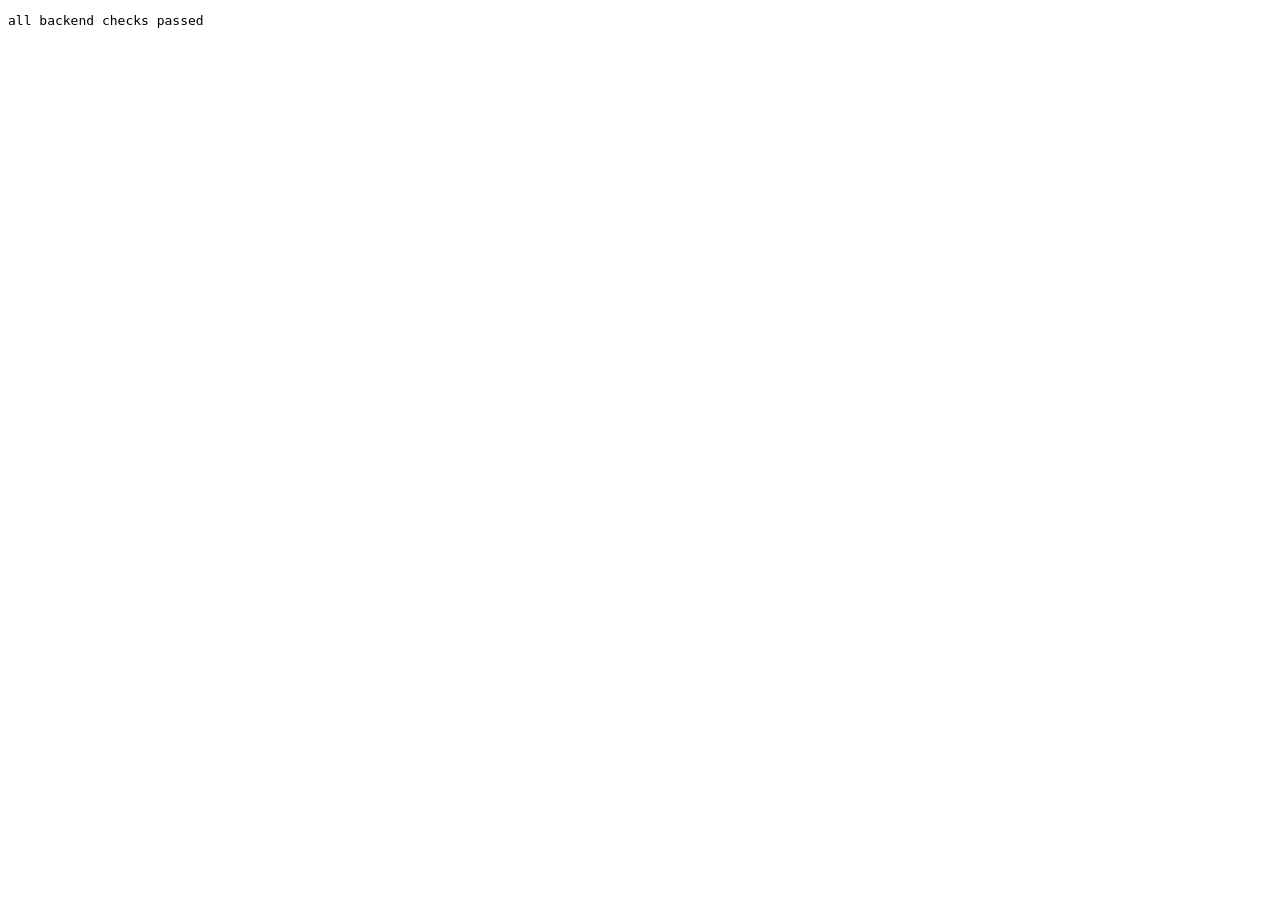
<file: projects/todo/backend/tests/backend.html>
<!doctype html>
<meta charset="utf-8">
<title>Backend tests</title>
<pre id="out">running...</pre>
<script>
// Runs the real backend files against a stand-in for Google's services, so API logic is checked without deploying.
var assert = function (v, msg) { if (!v) throw new Error(msg || 'assert failed'); };
assert.strictEqual = function (a, b, msg) { if (a !== b) throw new Error((msg || 'not equal') + ': ' + JSON.stringify(a) + ' vs ' + JSON.stringify(b)); };
assert.deepStrictEqual = function (a, b) { assert.strictEqual(JSON.stringify(a), JSON.stringify(b)); };
// An old sheet without the showFrom title, to check it is added.
var grid = [['id','text','due','group','repeat','status','raw','createdAt','doneAt']];
var props = { API_TOKEN: 'secret', AI_KEY: 'k' };
var lockHeld = 0, fetches = [], aiReply = null;
var ideaGrid = null;
function fakeSheet(g) {
  return {
    getLastRow: () => g.length,
    getMaxRows: () => 1000,
    appendRow: r => { g.push(r.slice()); },
    deleteRow: n => { g.splice(n - 1, 1); },
    setFrozenRows() {},
    getRange: (r, c, nr, nc) => ({
      getValue: () => (g[r - 1] || [])[c - 1],
      getValues: () => g.slice(r - 1, r - 1 + nr).map(x => x.slice(c - 1, c - 1 + nc)),
      setValues(v) { v.forEach((row, i) => { g[r - 1 + i] = row.slice(); }); return this; },
      setNumberFormat() { return this; }, setFontWeight() { return this; }
    })
  };
}
var sheet = fakeSheet(grid), ideaSheet = null;
window.SpreadsheetApp = { getActiveSpreadsheet: () => ({
  getSheetByName: n => n === 'Todos' ? sheet : ideaSheet,
  insertSheet: n => { assert.strictEqual(n, 'Ideas'); ideaGrid = []; ideaSheet = fakeSheet(ideaGrid); return ideaSheet; }
}), getUi: () => ({ alert() {} }) };
  window.PropertiesService = { getScriptProperties: () => ({ getProperty: k => props[k] || null, setProperty: (k, v) => { props[k] = v; } }) };
  var cacheStore = {}, cachePuts = 0;
  window.CacheService = { getScriptCache: () => ({ get: k => cacheStore[k] || null, put(k, v) { cachePuts++; cacheStore[k] = v; } }) };
  window.LockService = { getScriptLock: () => ({ waitLock() { lockHeld++; }, releaseLock() { lockHeld--; } }) };
  window.Utilities = { getUuid: () => 'u', formatDate: (d, tz, f) => { const s = new Date(d.getTime() + 8 * 3600e3).toISOString(); return f === 'yyyy-MM-dd' ? s.slice(0, 10) : s.slice(0, 19); } };
  window.ContentService = { MimeType: { JSON: 'j', TEXT: 't' }, createTextOutput: t => ({ text: t, setMimeType() { return this; } }) };
  window.ScriptApp = {};
  var translations = [];
  window.LanguageApp = { translate: (s, from, to) => {
    assert.strictEqual(lockHeld, 0, 'translating must not hold the lock'); assert.strictEqual(from + '>' + to, 'zh-CN>en');
    translations.push(s);
    const dict = { 尿布: 'diapers', 维生素D: 'vitamin D', 湿巾: 'wet wipes', 婴儿湿巾: 'baby wipes' };
    if (s === '坏掉') throw new Error('quota'); return dict[s] || 'thing';
  } };
  window.UrlFetchApp = { fetch: (url, o) => { assert.strictEqual(lockHeld, 0, 'AI call must not hold the lock'); fetches.push({ url, o }); return aiReply(); } };
</script>
<!-- Ai.gs first on purpose: Apps Script does not promise the parser loads before it. -->
<script src="../Ai.gs"></script>
<script src="../Code.gs"></script>
<script src="../Push.gs"></script>
<script src="../../app/parser.js"></script>
<script>
try {
const call = body => JSON.parse(doPost({ postData: { contents: JSON.stringify(Object.assign({ token: 'secret' }, body)) } }).text);
const reply = (o, code) => ({ getResponseCode: () => code || 200, getContentText: () => JSON.stringify(o) });
const claudeSays = tasks => () => reply({ stop_reason: 'end_turn', content: [{ type: 'thinking', thinking: '' }, { type: 'text', text: JSON.stringify({ tasks }) }] });
const today = new Date(Date.now() + 8 * 3600e3).toISOString().slice(0, 10);
const row = id => grid.find(r => r[0] === id);

// Wrong token.
const wrong = () => JSON.parse(doPost({ postData: { contents: '{"token":"no","action":"todoList"}' } }).text);
assert.strictEqual(wrong().error, 'unauthorized');
// After 20 wrong tries, wrong tokens are refused as locked, the right one still works,
// and refusals while locked do not restart the hour.
for (let i = 1; i < 20; i++) wrong();
assert.strictEqual(cacheStore.badTokens, '20');
const putsAtLimit = cachePuts;
assert.strictEqual(wrong().error, 'too many attempts, try again later');
assert.strictEqual(cachePuts, putsAtLimit, 'a refusal while locked does not restart the hour');
assert(JSON.parse(doPost({ postData: { contents: '{"token":"secret","action":"todoList"}' } }).text).ok, 'the right token works during a lockout');
cacheStore = {};

// Short phrase: no AI call.
aiReply = () => { throw new Error('should not be called'); };
let r = call({ action: 'todoAdd', id: 'a', text: '买尿布,两周内' });
assert(r.ok, r.error); assert.strictEqual(fetches.length, 0); assert.strictEqual(r.data.tasks[0].text, '买尿布'); assert.strictEqual(grid.length, 2);
assert.strictEqual(r.data.tasks[0].buyEn, 'diapers', 'shopping gets English search words'); assert.strictEqual(row('a')[10], 'diapers');
assert.strictEqual(grid[0][10], 'buyEn', 'old sheet gets the buyEn title');


// Retrying the same id does not duplicate.
call({ action: 'todoAdd', id: 'a', text: '买尿布,两周内' }); assert.strictEqual(grid.length, 2);

// Shortcut: no id. Not shopping, so nothing is translated.
translations = [];
r = call({ action: 'todoAdd', text: '明天转账' }); assert(r.ok); assert.strictEqual(grid.length, 3); assert.strictEqual(translations.length, 0);
// Translation failing keeps the task, with no English.
r = call({ action: 'todoAdd', id: 'tr1', text: '买坏掉' }); assert(r.ok, r.error); assert.strictEqual(row('tr1')[10] || '', '');
// English text is used as it is.
translations = []; r = call({ action: 'todoAdd', id: 'tr2', text: 'buy milk powder' }); assert.strictEqual(r.data.tasks[0].buyEn, 'milk powder'); assert.strictEqual(translations.length, 0);
// A new text is translated again; English set by hand is kept until the text changes.
r = call({ action: 'todoUpdate', id: 'a', text: '买婴儿湿巾' }); assert(r.ok, r.error); assert.strictEqual(r.data.buyEn, 'baby wipes'); assert.strictEqual(row('a')[10], 'baby wipes');
r = call({ action: 'todoUpdate', id: 'a', buyEn: 'huggies wipes' }); assert.strictEqual(row('a')[10], 'huggies wipes'); assert.strictEqual(r.data.buyEn, undefined);
r = call({ action: 'todoUpdate', id: 'a', due: '2030-01-01' }); assert.strictEqual(row('a')[10], 'huggies wipes', 'other edits keep it');
r = call({ action: 'todoUpdate', id: 'a', text: '买婴儿湿巾', buyEn: 'pampers wipes' }); assert.strictEqual(row('a')[10], 'pampers wipes');
r = call({ action: 'todoUpdate', id: 'a', text: '买尿布' }); assert.strictEqual(row('a')[10], 'diapers');

// Long sentence: AI splits it, and the request has the right shape.
aiReply = claudeSays([{ text: '买维生素D', due: '2030-01-05', group: '买东西', repeat: '' }, { text: '车保养', due: '2030-01-06', group: '出门办', repeat: '1m' }]);
r = call({ action: 'todoAdd', id: 'b', text: '哦对了那个宝宝的维生素好像快吃完了,下下周之前吧,还有车也该保养了' });
assert(r.ok, r.error); assert.strictEqual(r.data.tasks.length, 2); 
assert(row('b') && row('b-2')); assert.strictEqual(row('b-2')[4], '1m');
const sent = fetches[0]; const body = JSON.parse(sent.o.payload);
assert.strictEqual(sent.url, 'https://api.anthropic.com/v1/messages');
assert.strictEqual(sent.o.headers['anthropic-version'], '2026-10-21'); assert.strictEqual(sent.o.headers['anthropic-beta'], 'server-side-fallback-2026-07-01');
assert.strictEqual(body.fallbacks, 'default'); assert.strictEqual(body.model, 'claude-opus-5-5');
assert.deepStrictEqual(body.output_config.format.schema.properties.tasks.items.properties.group.enum, ['买东西', '出门办', '手机办', '在家做', '未分组']);

// AI failures keep the rules' task: 500, refusal, garbage, network error, no key.
const n0 = grid.length;
[() => reply({}, 500), () => reply({ stop_reason: 'refusal', content: [] }), claudeSays('x'), () => { throw new Error('offline'); }].forEach((f, i) => {
  aiReply = f; r = call({ action: 'todoAdd', id: 'f' + i, text: '那个什么问一下老师关于下周活动的事情吧还有别的' });
  assert(r.ok, r.error); assert.strictEqual(r.data.tasks.length, 1); assert(row('f' + i));
});
assert.strictEqual(grid.length, n0 + 4);
delete props.AI_KEY; aiReply = () => { throw new Error('no key: should not call'); };
r = call({ action: 'todoAdd', id: 'nokey', text: '问一下老师' }); assert(r.ok); props.AI_KEY = 'k';

// Haiku must not send fallbacks.
props.AI_MODEL = 'claude-haiku-5-5'; fetches = []; aiReply = claudeSays([{ text: 'x', due: '2030-01-05', group: '买东西', repeat: '' }]);
call({ action: 'todoAdd', id: 'h', text: '问一下老师' });
assert.strictEqual(JSON.parse(fetches[0].o.payload).fallbacks, undefined); assert.strictEqual(fetches[0].o.headers['anthropic-beta'], undefined); delete props.AI_MODEL;

// Edit, done with repeat, undo.
r = call({ action: 'todoUpdate', id: 'b-2', text: '车大保养', due: '2030-02-01', group: '出门办' }); assert(r.ok, r.error); assert.strictEqual(row('b-2')[1], '车大保养');
r = call({ action: 'todoUpdate', id: 'b-2', status: 'done', doneAt: today + 'T10:00:00', nextId: 'n1' }); assert(r.ok, r.error);
assert.strictEqual(row('b-2')[5], 'done'); assert.strictEqual(row('n1')[5], 'open'); assert.strictEqual(row('n1')[4], '1m');
assert.strictEqual(grid[0][9], 'showFrom', 'old sheet gets the new title');
assert.strictEqual(row('n1')[9], addDays_(row('n1')[2], -6), 'monthly round waits until 6 days before');
assert.strictEqual(row('n1')[2], '2030-03-01', 'next round follows the planned date, not the day it was done');
assert.strictEqual(call({ action: 'todoList' }).data.todos.filter(t => t.id === 'n1')[0].showFrom, row('n1')[9]);
call({ action: 'todoUpdate', id: 'n1', text: '车大保养!' }); assert(row('n1')[9], 'a text edit keeps it waiting');
call({ action: 'todoUpdate', id: 'n1', due: row('n1')[2] }); assert(row('n1')[9], 'the same date keeps it waiting');
call({ action: 'todoUpdate', id: 'n1', due: '2031-01-01' }); assert.strictEqual(row('n1')[9], '', 'a new date shows it now');
assert(!call({ action: 'todoUpdate', id: 'n1', repeat: '0m' }).ok);
assert(call({ action: 'todoUpdate', id: 'n1', repeat: '1.5m' }).ok); assert.strictEqual(row('n1')[4], '1.5m');
call({ action: 'todoUpdate', id: 'b-2', status: 'done', nextId: 'n2' }); assert(!row('n2'), 'done twice makes one copy');
// "只在当天出现": set, returned by the list, copied to the next round, cleared.
assert.strictEqual(grid[0][11], 'onDay', 'old sheet gets the onDay title');
r = call({ action: 'todoUpdate', id: 'n1', onDay: '1' }); assert(r.ok, r.error); assert.strictEqual(row('n1')[11], '1');
assert.strictEqual(call({ action: 'todoList' }).data.todos.filter(t => t.id === 'n1')[0].onDay, '1');
r = call({ action: 'todoUpdate', id: 'n1', status: 'done', doneAt: today + 'T10:00:00', nextId: 'od2' }); assert(r.ok, r.error);
assert.strictEqual(row('od2')[11], '1', 'the next round keeps it');
call({ action: 'todoUpdate', id: 'od2', onDay: 'yes please' }); assert.strictEqual(row('od2')[11], '', 'anything but 1 clears it');
assert.strictEqual(call({ action: 'todoList' }).data.todos.filter(t => t.id === 'od2')[0].onDay, '');
call({ action: 'todoUpdate', id: 'od2', remove: true }); call({ action: 'todoUpdate', id: 'n1', status: 'open', removeId: '' });
r = call({ action: 'todoUpdate', id: 'b-2', status: 'open', removeId: 'n1' }); assert(r.ok, r.error);
assert(!row('n1')); assert.strictEqual(row('b-2')[5], 'open'); assert.strictEqual(row('b-2')[8], '');

// A row above the copy being deleted stays intact: reopen when copy sits before it.
grid.splice(1, 0, ['c0', 'x', '2030-01-01', '买东西', '', 'open', 'x', '', '']);
call({ action: 'todoUpdate', id: 'b-2', status: 'done', doneAt: today + 'T10:00:00', nextId: 'c9' });
const before = grid.length; call({ action: 'todoUpdate', id: 'b-2', status: 'open', removeId: 'c0' });
assert.strictEqual(grid.length, before - 1); assert.strictEqual(row('b-2')[5], 'open');

// Bad input.
assert(!call({ action: 'todoUpdate', id: 'b', due: 'soon' }).ok);
assert(!call({ action: 'todoUpdate', id: 'b', group: 'x' }).ok);
assert(!call({ action: 'todoUpdate', id: 'b', repeat: 'x' }).ok);
assert(!call({ action: 'todoUpdate', id: 'ghost', text: 'x' }).ok);
assert(!call({ action: 'todoAdd', text: '  ' }).ok);

// Delete, and the list.
assert(call({ action: 'todoUpdate', id: 'a', remove: true }).ok); assert(!row('a'));
r = call({ action: 'todoList' }); assert(r.ok, r.error); assert(r.data.todos.every(t => typeof t.due === 'string'));

// Dates that Sheets turned into Date cells still read back as text.
grid[1][2] = new Date('2030-03-04T00:00:00+08:00');
assert.strictEqual(call({ action: 'todoList' }).data.todos[0].due, '2030-03-04');

// Ideas: a 想法 sentence through todoAdd (the Shortcut) goes to a new Ideas tab, never to Todos.
const todosBefore = grid.length;
r = call({ action: 'todoAdd', text: '想法：做个自动给发票分类的流程' }); assert(r.ok, r.error);
assert.strictEqual(grid.length, todosBefore, 'not a todo');
assert.strictEqual(ideaGrid[0].join(','), 'id,text,kind,stage,notes,raw,createdAt,updatedAt,stageAt', 'Ideas tab made with titles');
assert.strictEqual(ideaGrid[1][1], '做个自动给发票分类的流程'); assert.strictEqual(ideaGrid[1][3], 'new'); assert.strictEqual(r.data.message, '已记下想法：做个自动给发票分类的流程');
const firstIdea = ideaGrid[1][0];
// From the app, with an id; a retry adds nothing.
r = call({ action: 'ideaAdd', id: 'i2', text: '副业：帮人做记账表', raw: '想法 副业：帮人做记账表' }); assert(r.ok, r.error);
call({ action: 'ideaAdd', id: 'i2', text: '副业：帮人做记账表' }); assert.strictEqual(ideaGrid.length, 3);
const irow = id => ideaGrid.find(x => x[0] === id);
assert.strictEqual(irow('i2')[2], '赚钱');
// A 补充 naming the idea adds a dated note to it; saying it twice keeps one.
r = call({ action: 'todoAdd', text: '补充 发票流程：可以先用 Gmail 标签' }); assert(r.ok, r.error);
assert.strictEqual(r.data.message, '已补充到：做个自动给发票分类的流程');
assert.strictEqual(irow(firstIdea)[4], today + ' 可以先用 Gmail 标签');
call({ action: 'todoAdd', text: '补充 发票流程：可以先用 Gmail 标签' }); assert.strictEqual(irow(firstIdea)[4].split('\n').length, 1);
// No name: the idea updated last.
irow('i2')[7] = '2020-01-01T00:00:00';
r = call({ action: 'todoAdd', text: '补充：先做一个月试试' }); assert.strictEqual(irow(firstIdea)[4].split('\n')[0], today + ' 先做一个月试试');
// A chore that starts with 补充 stays a todo.
r = call({ action: 'todoAdd', text: '补充维生素D，两周内' }); assert.strictEqual(grid.length, todosBefore + 1); assert.strictEqual(r.data.tasks.length, 1);
// The app marks todos as plain, so they are never read as ideas.
r = call({ action: 'todoAdd', id: 'p1', text: '想法子修一下水管', plain: true }); assert.strictEqual(grid.length, todosBefore + 2);
r = call({ action: 'todoAdd', id: 'p2', text: '想法：其实是待办', plain: true }); assert(row('p2'), 'plain stays a todo');
// Stage, kind, text, notes, remove.
r = call({ action: 'ideaUpdate', id: 'i2', stage: 'doing' }); assert(r.ok, r.error); assert.strictEqual(irow('i2')[3], 'doing');
const stageAt = irow('i2')[8]; assert(stageAt);
call({ action: 'ideaUpdate', id: 'i2', kind: '新东西', text: '记账表模板' }); assert.strictEqual(irow('i2')[2], '新东西'); assert.strictEqual(irow('i2')[1], '记账表模板');
call({ action: 'ideaUpdate', id: 'i2', note: '2026-11-01 第一版' }); call({ action: 'ideaUpdate', id: 'i2', note: '第二版' });
assert.strictEqual(irow('i2')[4], today + ' 第二版\n2026-11-01 第一版');
call({ action: 'ideaUpdate', id: 'i2', toggleNote: '2026-11-01 第一版' }); assert.strictEqual(irow('i2')[4], today + ' 第二版\n✓ 2026-11-01 第一版');
call({ action: 'ideaUpdate', id: 'i2', toggleNote: '✓ 2026-11-01 第一版' }); assert.strictEqual(irow('i2')[4], today + ' 第二版\n2026-11-01 第一版');
call({ action: 'ideaUpdate', id: 'i2', removeNote: '2026-11-01 第一版' }); assert.strictEqual(irow('i2')[4], today + ' 第二版');
assert(!call({ action: 'ideaUpdate', id: 'i2', stage: 'later' }).ok);
assert(!call({ action: 'ideaUpdate', id: 'i2', kind: 'x' }).ok);
assert(!call({ action: 'ideaUpdate', id: 'ghost', stage: 'doing' }).ok);
assert(!call({ action: 'ideaAdd', text: ' ' }).ok);
r = call({ action: 'todoList' }); assert.strictEqual(r.data.ideas.length, 2); assert.strictEqual(r.data.ideas[1].stage, 'doing');
assert(call({ action: 'ideaUpdate', id: 'i2', remove: true }).ok); assert(!irow('i2'));
assert.strictEqual(lockHeld, 0);


  document.title = 'PASS';
  document.getElementById('out').textContent = 'all backend checks passed';
} catch (e) {
  document.title = 'FAIL';
  document.getElementById('out').textContent = 'FAILED: ' + e.message + '\n' + e.stack;
}
</script>
</file>
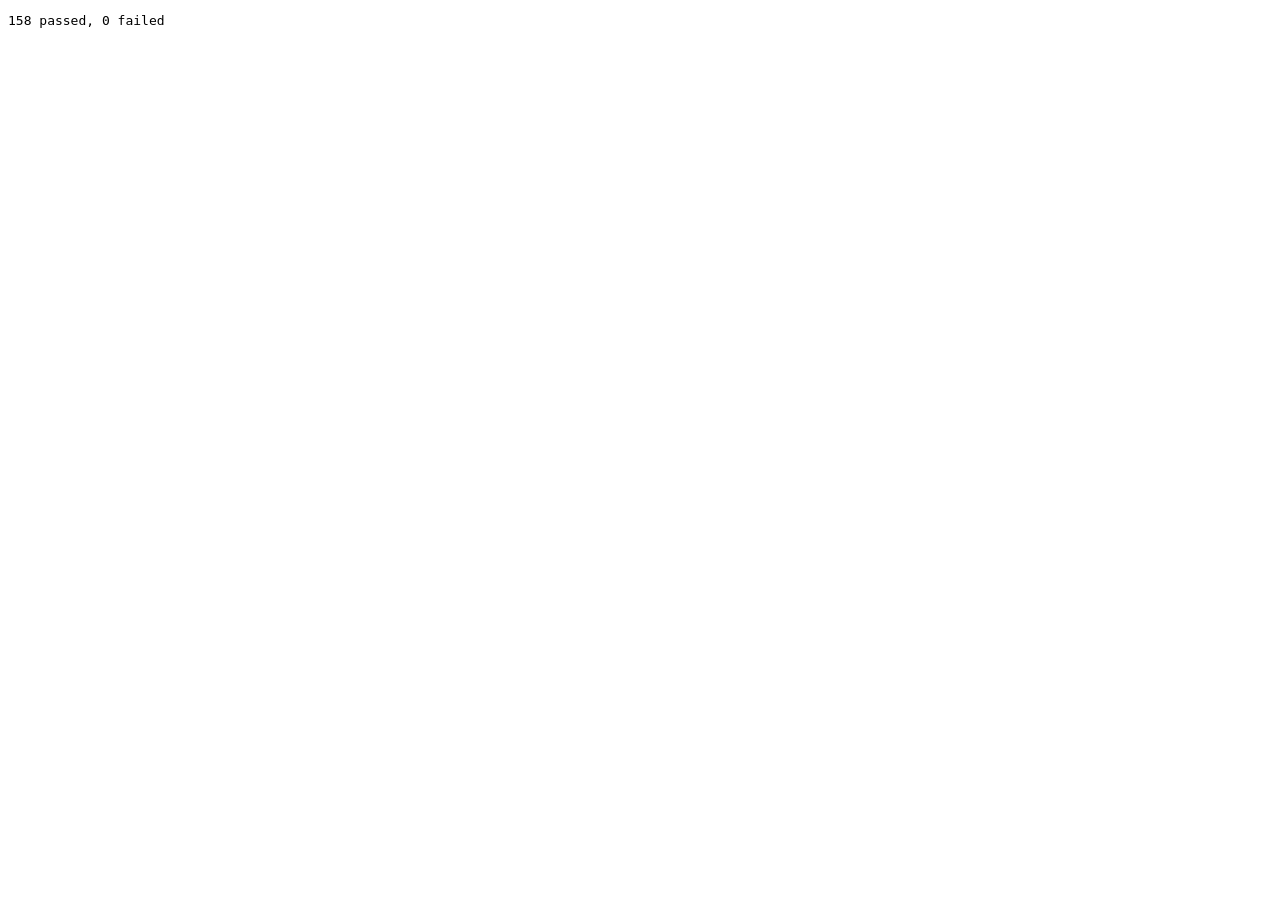
<file: projects/todo/backend/tests/run.html>
<!doctype html>
<meta charset="utf-8">
<title>Todo tests</title>
<pre id="out">running...</pre>
<script src="../../app/parser.js"></script>
<script>
// Ai.gs and Push.gs reach Apps Script only inside functions, so their pure parts load here.
var TODO = '2026-10-31'; // A Saturday.
</script>
<script src="../Ai.gs"></script>
<script src="../Push.gs"></script>
<script>
var cases = [
  // Your own examples.
  ['买维生素D,两周内完成。', { text: '买维生素D', due: '2026-11-14', group: '买东西' }],
  ['给宝宝买维生素D两周内完成', { text: '给宝宝买维生素D', due: '2026-11-14', group: '买东西' }],
  ['买尿布', { text: '买尿布', due: '2026-11-07', dated: false, group: '买东西' }],
  ['今天把车送去保养', { text: '把车送去保养', due: '2026-10-31', group: '出门办' }],
  ['给车打气这周内', { text: '给车打气', due: '2026-11-01', group: '出门办' }],
  ['明天转账给房东', { text: '转账给房东', due: '2026-11-01', group: '手机办' }],
  ['报销保险下周三之前', { text: '报销保险', due: '2026-11-04', group: '手机办' }],
  ['买勺子不急', { text: '买勺子', due: '2026-11-30', group: '买东西' }],

  // Exactly as iPhone dictation types it: full-width punctuation and digits.
  ['买维生素D，两周内完成。', { text: '买维生素D', due: '2026-11-14', group: '买东西' }],
  ['明天，买尿布！', { text: '买尿布', due: '2026-11-01' }],
  ['嗯，那个，买奶粉吧？', { text: '买奶粉', dated: false }],
  ['２周内买牙膏', { text: '买牙膏', due: '2026-11-14' }],
  ['提醒我：下周三交费；', { text: '交费', due: '2026-11-04' }],
  ['买尿布，买勺子', { text: '买尿布，买勺子', dated: false }],

  // Days.
  ['今晚洗碗', { text: '洗碗', due: '2026-10-31', group: '在家做' }],
  ['明早取快递', { text: '取快递', due: '2026-11-01', group: '出门办' }],
  ['后天寄文件', { text: '寄文件', due: '2026-11-02' }],
  ['大后天打疫苗', { text: '打疫苗', due: '2026-11-03' }],
  ['马上还信用卡', { text: '还信用卡', due: '2026-10-31' }],
  ['过两天买奶粉', { text: '买奶粉', due: '2026-11-02' }],
  ['这几天买纸巾', { text: '买纸巾', due: '2026-11-03' }],
  ['3天内买奶瓶', { text: '买奶瓶', due: '2026-11-03' }],
  ['三天后买奶瓶', { text: '买奶瓶', due: '2026-11-03' }],
  ['十天内缴费', { text: '缴费', due: '2026-11-10' }],

  // Weeks and months.
  ['2周内买牙膏', { text: '买牙膏', due: '2026-11-14' }],
  ['两个星期内买湿巾', { text: '买湿巾', due: '2026-11-14' }],
  ['一周内买尿不湿', { text: '买尿不湿', due: '2026-11-07' }],
  ['半个月内换轮胎', { text: '换轮胎', due: '2026-11-14' }],
  ['一个月内续保险', { text: '续保险', due: '2026-11-30' }],
  ['两个月内年检', { text: '年检', due: '2026-12-31' }],
  ['这周买菜', { text: '买菜', due: '2026-11-01' }],
  ['周末洗车', { text: '洗车', due: '2026-10-31', group: '出门办' }],
  ['下周买书', { text: '买书', due: '2026-11-08' }],
  ['下周末去医院', { text: '去医院', due: '2026-11-07', group: '出门办' }],
  ['下下周之前买书', { text: '买书', due: '2026-11-15' }],
  ['下下周二买书', { text: '买书', due: '2026-11-10' }],
  ['周三买书', { text: '买书', due: '2026-11-04' }],
  ['星期天买书', { text: '买书', due: '2026-11-01' }],
  ['礼拜五买书', { text: '买书', due: '2026-11-06' }],
  ['这周五买书', { text: '买书', due: '2026-11-06' }],
  ['下周三买书', { text: '买书', due: '2026-11-04' }],

  // Calendar dates.
  ['月底前交费', { text: '交费', due: '2026-10-31' }],
  ['下个月买书', { text: '买书', due: '2026-11-30' }],
  ['下个月5号买书', { text: '买书', due: '2026-11-05' }],
  ['11月5号买书', { text: '买书', due: '2026-11-05' }],
  ['十一月五号买书', { text: '买书', due: '2026-11-05' }],
  ['12月25日买礼物', { text: '买礼物', due: '2026-12-25' }],
  ['1月3号买书', { text: '买书', due: '2027-01-03' }],
  ['5号买书', { text: '买书', due: '2026-11-05' }],
  ['二十号买书', { text: '买书', due: '2026-11-20' }],
  ['11/20 买书', { text: '买书', due: '2026-11-20' }],

  // Words that look like dates but are not.
  ['买5号电池', { text: '买5号电池', dated: false }],
  ['去3号楼拿东西', { text: '去3号楼拿东西', dated: false }],
  ['买三天的菜', { text: '买三天的菜', dated: false }],
  ['买三月的杂志', { text: '买三月的杂志', dated: false }],

  // Earliest phrase wins.
  ['明天去超市买周末要用的东西', { due: '2026-11-01', group: '买东西' }],

  // Filler.
  ['记得明天买尿布', { text: '买尿布', due: '2026-11-01' }],
  ['提醒我下周三把车送去保养', { text: '把车送去保养', due: '2026-11-04' }],
  ['嗯,那个,买奶粉吧', { text: '买奶粉', dated: false }],
  ['别忘了今天缴费', { text: '缴费', due: '2026-10-31' }],
  ['今天要买尿布', { text: '买尿布', due: '2026-10-31' }],
  ['明天', { text: '明天', due: '2026-11-01' }],

  // Repeats.
  ['每个月给车打气', { text: '给车打气', repeat: '1m', due: '2026-11-07', group: '出门办' }],
  ['每周三倒垃圾', { text: '倒垃圾', repeat: 'w3', due: '2026-11-04', group: '在家做' }],
  ['每两周买尿布', { text: '买尿布', repeat: '2w', due: '2026-11-07' }],
  ['每天喂维生素', { repeat: '1d', due: '2026-11-01' }],
  ['每月1号转账给房东', { text: '转账给房东', repeat: 'm1', due: '2026-11-01', group: '手机办' }],
  ['每周打扫卫生', { text: '打扫卫生', repeat: '1w', due: '2026-11-07', group: '在家做' }],
  ['每1.5个月给车打气', { text: '给车打气', repeat: '1.5m', due: '2026-11-07' }],
  ['每一个半月给车打气', { text: '给车打气', repeat: '1.5m' }],
  ['每两个半月换滤芯', { text: '换滤芯', repeat: '2.5m' }],
  ['每隔一个半月洗车', { text: '洗车', repeat: '1.5m' }],
  ['每半个月买尿布', { text: '买尿布', repeat: '2w' }],
  ['每半年洗牙', { text: '洗牙', repeat: '6m' }],
  ['每年续保险', { text: '续保险', repeat: '12m' }],
  ['每六周理发', { text: '理发', repeat: '6w' }],
  ['每45天换牙刷', { text: '换牙刷', repeat: '45d' }],
  ['change the filter every 1.5 months', { text: 'change the filter', repeat: '1.5m' }],
  ['get a haircut every six weeks', { text: 'get a haircut', repeat: '6w' }],

  // English.
  ['buy diapers tomorrow', { text: 'buy diapers', due: '2026-11-01', group: '买东西' }],
  ['pay the bill by Friday', { text: 'pay the bill', due: '2026-11-06', group: '手机办' }],
  ['service the car within 2 weeks', { text: 'service the car', due: '2026-11-14', group: '出门办' }],
  ['clean the fridge next week', { text: 'clean the fridge', due: '2026-11-08', group: '在家做' }],
  ['submit claim today', { text: 'submit claim', due: '2026-10-31', group: '手机办' }],
  ['pump the tyres every month', { text: 'pump the tyres', repeat: '1m', group: '出门办' }],

  // No keyword.
  ['问一下老师', { text: '问一下老师', group: '未分组', dated: false }]
];

var passed = 0, fails = [];
function ok(name, got, want) {
  var bad = Object.keys(want).filter(function (k) { return JSON.stringify(got[k]) !== JSON.stringify(want[k]); });
  if (bad.length) fails.push(name + ': ' + bad.map(function (k) { return k + ' got ' + JSON.stringify(got[k]) + ', want ' + JSON.stringify(want[k]); }).join('; '));
  else passed++;
}
cases.forEach(function (c) { ok(c[0], parseTodo(c[0], TODO), c[1]); });

// nextRepeat and labels.
ok('next 1m', { v: nextRepeat('1m', '2026-01-31') }, { v: '2026-02-28' });
ok('next 2w', { v: nextRepeat('2w', TODO) }, { v: '2026-11-14' });
ok('next w3 on a Wednesday', { v: nextRepeat('w3', '2026-11-04') }, { v: '2026-11-11' });
ok('next m1 on the 1st', { v: nextRepeat('m1', '2026-11-01') }, { v: '2026-12-01' });
ok('labels', { a: repeatLabel('1m'), b: repeatLabel('2w'), c: repeatLabel('w3'), d: repeatLabel('m5') }, { a: '每月', b: '每2周', c: '每周三', d: '每月5号' });
ok('decimal labels', { a: repeatLabel('1.5m'), b: repeatLabel('6w'), c: repeatLabel('45d') }, { a: '每1.5个月', b: '每6周', c: '每45天' });
ok('next 1.5m', { v: nextRepeat('1.5m', '2026-01-31') }, { v: '2026-03-15' });
ok('next 1.5m mid-month', { v: nextRepeat('1.5m', TODO) }, { v: '2026-12-15' });
ok('next 1.5w', { v: nextRepeat('1.5w', TODO) }, { v: '2026-11-11' });
ok('next 6w', { v: nextRepeat('6w', TODO) }, { v: '2026-12-12' });
ok('next 1m unchanged', { v: nextRepeat('1m', TODO) }, { v: '2026-11-30' });
// nextRound: counted from the planned date; rounds gone by are skipped.
ok('round early', { v: nextRound('1m', '2026-12-01', '2026-11-25') }, { v: '2027-01-01' });
ok('round on time', { v: nextRound('1w', '2026-11-02', '2026-11-02') }, { v: '2026-11-09' });
ok('round late skips ahead', { v: nextRound('1w', '2026-11-02', '2026-11-12') }, { v: '2026-11-16' });
ok('round late on a planned day', { v: nextRound('1w', '2026-11-02', '2026-11-09') }, { v: '2026-11-16' });
ok('round daily a day late', { v: nextRound('1d', '2026-11-07', '2026-11-08') }, { v: '2026-11-09' });
ok('round daily years late', { v: nextRound('1d', '2020-01-01', '2026-11-08') }, { v: '2026-11-09' });
ok('round w3 late', { v: nextRound('w3', '2026-10-21', '2026-11-08') }, { v: '2026-11-11' });
ok('round m5 early', { v: nextRound('m5', '2026-12-05', '2026-11-30') }, { v: '2027-01-05' });
ok('round 1.5m', { v: nextRound('1.5m', '2026-11-01', '2026-11-03') }, { v: '2026-12-16' });
ok('round no due', { v: nextRound('2w', '', '2026-11-08') }, { v: '2026-11-22' });
ok('lead', { d: repeatLead('1d'), w: repeatLead('1w'), w2: repeatLead('2w'), m: repeatLead('1m'), m15: repeatLead('1.5m'), y: repeatLead('12m'), wd: repeatLead('w3'), md: repeatLead('m5') },
  { d: 0, w: 1, w2: 3, m: 6, m15: 7, y: 7, wd: 1, md: 6 });
ok('isRepeat', { a: isRepeat('1.5m'), b: isRepeat('0m'), c: isRepeat('-1d'), d: isRepeat('400m'), e: isRepeat('12m'), f: isRepeat('366d'), g: isRepeat('w3'), h: isRepeat('m31'), i: isRepeat('1.5'), j: isRepeat('') },
  { a: true, b: false, c: false, d: false, e: true, f: true, g: true, h: true, i: false, j: false });

// Shopping search word.
ok('buy word', { a: buyWord('买维生素D'), b: buyWord('去超市购买尿布'), c: buyWord('buy milk powder'), d: buyWord('尿布') }, { a: '维生素D', b: '尿布', c: 'milk powder', d: '尿布' });

// Ideas and notes.
var ideasNow = [
  { id: 'i1', text: '做个自动给发票分类的流程', stage: 'doing', updatedAt: '2026-10-01T09:00:00' },
  { id: 'i2', text: '帮人做记账表赚点外快', stage: 'new', updatedAt: '2026-10-20T09:00:00' },
  { id: 'i3', text: '旧想法', stage: 'shelved', updatedAt: '2026-10-30T09:00:00' }
];
ok('idea keyword', readCapture('想法：做个记账自动分类的流程', ideasNow), { type: 'idea', text: '做个记账自动分类的流程', kind: '改进' });
ok('idea keyword, no colon', readCapture('灵感 开个网店卖手工', ideasNow), { type: 'idea', text: '开个网店卖手工', kind: '赚钱' });
ok('idea in English', readCapture('idea: a game for the kids', ideasNow), { type: 'idea', text: 'a game for the kids', kind: '新东西' });
ok('点子', readCapture('点子，宝宝成长相册', ideasNow), { type: 'idea', kind: '新东西' });
ok('想法子 is a todo', readCapture('想法子修一下水管', ideasNow), { type: 'todo' });
ok('ideally is a todo', readCapture('ideally call mum', ideasNow), { type: 'todo' });
ok('just the keyword is a todo', readCapture('想法', ideasNow), { type: 'todo' });
ok('note by name', readCapture('补充 发票流程：可以先用 Gmail 标签', ideasNow), { type: 'note', id: 'i1', note: '可以先用 Gmail 标签' });
ok('note by name, comma', readCapture('补充记账表，先做三个模板', ideasNow), { type: 'note', id: 'i2', note: '先做三个模板' });
ok('note by name, spaces', readCapture('补充 记账表 先做三个模板', ideasNow), { type: 'note', id: 'i2' });
ok('note without name goes to the latest open idea', readCapture('补充：先问问朋友', ideasNow), { type: 'note', id: 'i2', note: '先问问朋友' });
ok('note with no ideas yet becomes an idea', readCapture('补充：先问问朋友', []), { type: 'idea', text: '先问问朋友' });
ok('补充 a chore stays a todo', readCapture('补充维生素D，两周内', ideasNow), { type: 'todo' });
ok('补充剂 stays a todo', readCapture('补充剂快吃完了', ideasNow), { type: 'todo' });
ok('note to an unknown idea stays a todo', readCapture('补充 宝宝相册：加个视频', ideasNow), { type: 'todo' });
ok('match shelved by name', { v: (matchIdea('旧想法', ideasNow) || {}).id }, { v: 'i3' });
ok('stale after 3 weeks in doing', { a: ideaStale(ideasNow[0], '2026-10-22'), b: ideaStale(ideasNow[0], '2026-10-21'), c: ideaStale(ideasNow[1], '2027-01-01') }, { a: true, b: false, c: false });
ok('notes newest first, no repeats', { v: addNote(addNote('', '2026-11-01 a'), '2026-11-02 b') }, { v: '2026-11-02 b\n2026-11-01 a' });
ok('same note twice', { v: addNote('2026-11-01 a', '2026-11-01 a') }, { v: '2026-11-01 a' });
ok('remove a note', { v: removeNote('2026-11-02 b\n2026-11-01 a', '2026-11-02 b') }, { v: '2026-11-01 a' });
ok('tick a note', { v: toggleNote('2026-11-02 b\n2026-11-01 a', '2026-11-01 a') }, { v: '2026-11-02 b\n✓ 2026-11-01 a' });
ok('untick a note', { v: toggleNote('✓ 2026-11-01 a', '✓ 2026-11-01 a') }, { v: '2026-11-01 a' });
ok('untick given the plain line', { v: toggleNote('✓ 2026-11-01 a', '2026-11-01 a') }, { v: '2026-11-01 a' });
ok('read a finished note', readNote('✓ 2026-11-01 先用 Gmail'), { done: true, day: '2026-11-01', text: '先用 Gmail' });
ok('read an open note', readNote('2026-11-01 先用 Gmail'), { done: false, day: '2026-11-01', text: '先用 Gmail' });
ok('note line is one line', { v: noteLine('2026-11-01', ' a\n b ') }, { v: '2026-11-01 a b' });

// When AI is called.
function ai(s) { return needsAi_(s, parseTodo(s, TODO)); }
ok('short phrase skips AI', { v: ai('买尿布,两周内') }, { v: false });
ok('long sentence uses AI', { v: ai('哦对了那个宝宝的维生素好像快吃完了,下下周之前吧,还有车也该保养了') }, { v: true });
ok('several tasks use AI', { v: ai('买尿布还有买勺子') }, { v: true });
ok('no group uses AI', { v: ai('问一下老师') }, { v: true });

// AI replies.
var base = parseTodo('两周内买尿布', TODO);
ok('good reply', cleanAiTasks_('{"tasks":[{"text":"买维生素D","due":"2026-11-15","group":"买东西","repeat":""},{"text":"车保养","due":"2026-11-07","group":"出门办","repeat":"1m"}]}', base, TODO)[1], { text: '车保养', due: '2026-11-07', group: '出门办', repeat: '1m' });
ok('bad json', { v: cleanAiTasks_('not json', base, TODO).length }, { v: 0 });
ok('empty list', { v: cleanAiTasks_('{"tasks":[]}', base, TODO).length }, { v: 0 });
ok('past date uses rules', cleanAiTasks_('{"tasks":[{"text":"x","due":"2020-01-01","group":"买东西","repeat":""}]}', base, TODO)[0], { due: base.due });
ok('nonsense date uses rules', cleanAiTasks_('{"tasks":[{"text":"x","due":"soon","group":"买东西","repeat":""}]}', base, TODO)[0], { due: base.due });
ok('bad group is guessed', cleanAiTasks_('{"tasks":[{"text":"买奶粉","due":"2026-11-07","group":"购物","repeat":""}]}', base, TODO)[0], { group: '买东西' });
ok('bad repeat dropped', cleanAiTasks_('{"tasks":[{"text":"x","due":"2026-11-07","group":"买东西","repeat":"monthly"}]}', base, TODO)[0], { repeat: '' });
ok('empty text dropped', { v: cleanAiTasks_('{"tasks":[{"text":" ","due":"2026-11-07","group":"买东西","repeat":""}]}', base, TODO).length }, { v: 0 });
ok('at most 8 tasks', { v: cleanAiTasks_(JSON.stringify({ tasks: Array(12).fill({ text: 'x', due: '2026-11-07', group: '买东西', repeat: '' }) }), base, TODO).length }, { v: 8 });

// Morning push.
var t = function (text, due, status, doneAt) { return { text: text, due: due, status: status || 'open', doneAt: doneAt || '' }; };
var msg = pushMessage_([t('买维生素D', '2026-10-29'), t('车保养', TODO), t('转账', TODO), t('打气', '2026-11-01'), t('以后', '2026-12-01'), t('旧', '2026-10-30', 'done', '2026-10-30T09:00:00')], TODO);
ok('push title', msg, { title: '今天 2 件 · 过期 1 件' });
ok('push body', msg, { body: '昨天完成 1 件 👏\n⚠️ 买维生素D（过期2天）\n车保养\n转账\n这周还有 1 件' });
ok('nothing due sends nothing', { v: pushMessage_([t('以后', '2026-12-01')], TODO) }, { v: null });
var waitingTask = t('打气', '2026-11-05'); waitingTask.showFrom = '2026-11-03';
ok('waiting tasks are not counted', { v: pushMessage_([t('转账', TODO), waitingTask, t('报销', '2026-11-01')], TODO).body }, { v: '转账\n这周还有 1 件' });
// "只在当天出现": hidden until its due date, then counted as due that day.
var sundayOnly = t('准备vd', '2026-11-01'); sundayOnly.onDay = '1'; sundayOnly.repeat = 'w7';
ok('on-day task is not counted before its day', { v: pushMessage_([t('转账', TODO), sundayOnly], TODO).body }, { v: '转账' });
ok('on-day task is in the push on its day', { v: pushMessage_([sundayOnly], '2026-11-01').body }, { v: '准备vd' });
ok('waitingUntil', { a: waitingUntil(sundayOnly), b: waitingUntil(waitingTask), c: waitingUntil(t('x', '2026-11-05')) }, { a: '2026-11-01', b: '2026-11-03', c: '' });
ok('isWaitingTask', { sat: isWaitingTask(sundayOnly, TODO), sun: isWaitingTask(sundayOnly, '2026-11-01'), late: isWaitingTask(sundayOnly, '2026-11-02'), plain: isWaitingTask(t('x', '2026-11-05'), TODO) },
  { sat: true, sun: false, late: false, plain: false });
var many = [1, 2, 3, 4, 5, 6, 7].map(function (n) { return t('事' + n, TODO); });
ok('push is capped', { v: pushMessage_(many, TODO).body.split('\n').length }, { v: 6 });

document.title = fails.length ? 'FAIL' : 'PASS';
document.getElementById('out').textContent = passed + ' passed, ' + fails.length + ' failed\n' + fails.join('\n');
</script>
</file>
<file: docs/style.css>
/* Layout: one column, phone first. Content scrolls; a tab bar sits at the bottom. Money is set in tabular figures. */
:root {
  --bg: #F3F5F9;
  --surface: #FFFFFF;
  --ink: #141A2B;
  --muted: #5E6880;
  --line: #DDE2EC;
  --accent: #2547D0;
  --accent-ink: #FFFFFF;
  --accent-soft: #E4E9FB;
  --good: #11795A;
  --warn: #B3541B;
  --warn-soft: #FBE9DD;
  --font-display: "Sora", "Avenir Next", "Segoe UI", sans-serif;
  --font-body: "Figtree", "Avenir Next", "Segoe UI", system-ui, sans-serif;
  color-scheme: light;
}
@media (prefers-color-scheme: dark) {
  :root:not([data-theme="light"]) {
    --bg: #0D111C; --surface: #161C2B; --ink: #E8ECF6; --muted: #98A2BC; --line: #263049;
    --accent: #8EA2FF; --accent-ink: #0D1330; --accent-soft: #1E2850; --good: #4FD1A5; --warn: #F2A06B; --warn-soft: #3A2616;
    color-scheme: dark;
  }
}
:root[data-theme="dark"] {
  --bg: #0D111C; --surface: #161C2B; --ink: #E8ECF6; --muted: #98A2BC; --line: #263049;
  --accent: #8EA2FF; --accent-ink: #0D1330; --accent-soft: #1E2850; --good: #4FD1A5; --warn: #F2A06B; --warn-soft: #3A2616;
  color-scheme: dark;
}
* { box-sizing: border-box; -webkit-tap-highlight-color: transparent; }
[hidden] { display: none !important; }
html, body { margin: 0; }
body {
  background: var(--bg); color: var(--ink); font-family: var(--font-body); font-size: 16px; line-height: 1.45;
  padding-left: max(16px, env(safe-area-inset-left, 0px));
  padding-right: max(16px, env(safe-area-inset-right, 0px));
  padding-block: 12px 96px;
  overscroll-behavior-y: contain;
}
.wrap { max-width: 560px; margin: 0 auto; }
button, input, select, textarea { font: inherit; color: inherit; }
button { cursor: pointer; }
:focus-visible { outline: 2px solid var(--accent); outline-offset: 2px; }
h1, h2 { font-family: var(--font-display); margin: 0; letter-spacing: -0.01em; }
h1 { font-size: 20px; }
h2 { font-size: 15px; font-weight: 600; }
.num { font-variant-numeric: tabular-nums; white-space: nowrap; }
.muted { color: var(--muted); }
.small { font-size: 13px; }

header.top { display: flex; align-items: center; gap: 4px; padding: 6px 0 12px; }
.top-title { flex: 1; min-width: 0; }
#sync-status { min-height: 18px; }
.ptr { height: 0; overflow: hidden; display: grid; place-items: center; font-size: 13px; color: var(--muted); }
.filters { margin-bottom: 12px; }
.icon-btn { width: 44px; height: 44px; border: 0; border-radius: 12px; background: transparent; color: var(--muted); display: grid; place-items: center; }
.icon-btn svg { width: 22px; height: 22px; fill: none; stroke: currentColor; stroke-width: 1.8; stroke-linecap: round; stroke-linejoin: round; }

.card { background: var(--surface); border: 1px solid var(--line); border-radius: 16px; }
.stack { display: flex; flex-direction: column; gap: 14px; }
.hero { padding: 20px 18px; }
.hero .label { font-size: 13px; color: var(--muted); letter-spacing: .04em; text-transform: uppercase; font-weight: 600; }
.hero .big { font-family: var(--font-display); font-size: 40px; font-weight: 700; letter-spacing: -0.02em; margin-top: 2px; }
.hero .sub { margin-top: 4px; color: var(--muted); font-size: 14px; }
.hero .owed { display: flex; justify-content: space-between; gap: 8px; margin-top: 14px; padding-top: 12px; border-top: 1px solid var(--line); }
.hero .owed b { color: var(--warn); }

.notice { padding: 11px 14px; border-radius: 12px; background: var(--warn-soft); color: var(--warn); font-size: 14px; }
.notice.info { background: var(--accent-soft); color: var(--accent); }

.list > * + * { border-top: 1px solid var(--line); }
.acct { width: 100%; background: transparent; border: 0; text-align: left; padding: 14px 16px; display: flex; justify-content: space-between; align-items: center; gap: 12px; min-height: 60px; }
.acct .name { font-weight: 600; }
.acct .amt { font-weight: 600; font-size: 17px; }
.acct .amt.owed { color: var(--warn); }
.acct-detail { padding: 0 16px 14px; display: flex; flex-direction: column; gap: 10px; }
.acct-right { display: flex; align-items: center; gap: 8px; }
.chev { color: var(--muted); font-size: 22px; line-height: 1; }
.acct-head { padding: 12px 18px 14px; margin-bottom: 12px; }
.acct-head .back { background: transparent; border: 0; color: var(--accent); font-weight: 600; min-height: 44px; padding: 0; margin-left: -2px; }
.acct-head .label { font-size: 13px; color: var(--muted); letter-spacing: .04em; text-transform: uppercase; font-weight: 600; }
.acct-head .big { font-family: var(--font-display); font-size: 34px; font-weight: 700; letter-spacing: -0.02em; margin-top: 2px; }
.acct-head .big.owed { color: var(--warn); }
details.fix { margin-top: 10px; border-top: 1px solid var(--line); }
details.fix summary { cursor: pointer; padding: 12px 0; color: var(--accent); font-weight: 600; min-height: 44px; }
details.fix .acct-detail { padding: 0 0 6px; }
button.link { background: transparent; border: 0; color: var(--accent); font-weight: 600; min-height: 36px; padding: 0 4px; }
.recent .day:first-child { padding-top: 6px; }

.section-head { display: flex; justify-content: space-between; align-items: baseline; padding: 4px 4px 0; }
.bars { padding: 14px 16px; display: flex; flex-direction: column; gap: 10px; }
.bar-row { display: grid; grid-template-columns: 104px 1fr auto; gap: 10px; align-items: center; font-size: 14px; }
.bar-row .name { overflow: hidden; text-overflow: ellipsis; white-space: nowrap; }
.bar { height: 8px; border-radius: 99px; background: var(--accent-soft); overflow: hidden; }
.bar > i { display: block; height: 100%; background: var(--accent); border-radius: 99px; }
.chips { display: flex; flex-wrap: wrap; gap: 8px; }
.chip { min-height: 36px; padding: 6px 13px; border-radius: 99px; border: 1px solid var(--line); background: var(--surface); font-size: 14px; }
.chip[aria-pressed="true"] { background: var(--accent); border-color: var(--accent); color: var(--accent-ink); font-weight: 600; }
.tagchip { display: inline-block; font-size: 12px; padding: 2px 9px; border-radius: 99px; background: var(--accent-soft); color: var(--accent); }

label.field { display: flex; flex-direction: column; gap: 4px; font-size: 13px; color: var(--muted); }
input[type=text], input[type=search], input[type=number], input[type=date], select, textarea {
  width: 100%; min-height: 46px; padding: 10px 12px; border: 1px solid var(--line); border-radius: 12px; background: var(--surface); color: var(--ink); font-size: 16px;
}
.btn { min-height: 48px; padding: 0 20px; border: 0; border-radius: 12px; background: var(--accent); color: var(--accent-ink); font-weight: 700; }
.btn.ghost { background: transparent; color: var(--accent); border: 1px solid var(--line); }
.btn.danger { background: transparent; color: var(--warn); border: 1px solid var(--line); }
.btn[disabled] { opacity: .55; }
.btn-row { display: flex; gap: 10px; }
.btn-row .btn { flex: 1; }
.check { display: flex; align-items: center; gap: 10px; min-height: 44px; font-size: 15px; color: var(--ink); }
.check input { width: 22px; height: 22px; accent-color: var(--accent); }

.editor { padding: 16px; display: flex; flex-direction: column; gap: 14px; }
.editor .head { display: flex; justify-content: space-between; gap: 12px; align-items: flex-start; }
.editor .merchant { font-family: var(--font-display); font-weight: 600; font-size: 17px; overflow-wrap: anywhere; }
.editor .amount { font-family: var(--font-display); font-size: 22px; font-weight: 700; }

.controls { display: flex; gap: 10px; margin-bottom: 12px; flex-wrap: wrap; }
.controls select { flex: 0 0 150px; }
.controls input { flex: 1 1 140px; }
.day { font-size: 12px; font-weight: 600; letter-spacing: .06em; text-transform: uppercase; color: var(--muted); padding: 14px 4px 6px; }
.tx { width: 100%; background: transparent; border: 0; text-align: left; padding: 12px 16px; display: flex; justify-content: space-between; gap: 12px; align-items: center; min-height: 58px; }
.tx .m { min-width: 0; overflow-wrap: anywhere; }
.tx .title { font-weight: 600; }
.tx .amt { font-weight: 600; }
.tx .amt.in { color: var(--good); }
.empty { padding: 28px 16px; text-align: center; color: var(--muted); }

.overlay { position: fixed; inset: 0; z-index: 20; background: rgba(8, 12, 24, .55); display: flex; align-items: flex-end; justify-content: center; }
.sheet { width: 100%; max-width: 560px; max-height: 92%; overflow-y: auto; background: var(--bg); border-radius: 20px 20px 0 0; padding: 12px 12px calc(16px + env(safe-area-inset-bottom, 0px)); }
.sheet .grab { width: 40px; height: 4px; border-radius: 4px; background: var(--line); margin: 0 auto 10px; }

nav.tabs {
  position: fixed; left: 0; right: 0; bottom: 0; z-index: 10; background: var(--surface); border-top: 1px solid var(--line);
  display: grid; grid-template-columns: repeat(3, 1fr);
  padding: 6px max(8px, env(safe-area-inset-right, 0px)) calc(6px + env(safe-area-inset-bottom, 0px)) max(8px, env(safe-area-inset-left, 0px));
}
nav.tabs button { position: relative; border: 0; background: transparent; color: var(--muted); display: grid; justify-items: center; gap: 2px; padding: 6px 0; font-size: 12px; font-weight: 600; border-radius: 10px; }
nav.tabs svg { width: 24px; height: 24px; fill: none; stroke: currentColor; stroke-width: 1.8; stroke-linecap: round; stroke-linejoin: round; }
nav.tabs button[aria-selected="true"] { color: var(--accent); }

.toast { position: fixed; left: 50%; transform: translateX(-50%); bottom: calc(84px + env(safe-area-inset-bottom, 0px)); z-index: 30; background: var(--ink); color: var(--bg); padding: 10px 16px; border-radius: 99px; font-size: 14px; max-width: calc(100% - 32px); }
.setup { max-width: 440px; margin: 8vh auto 0; padding: 22px 18px; display: flex; flex-direction: column; gap: 14px; }
.skeleton { height: 120px; border-radius: 16px; background: var(--line); opacity: .5; }
@media (prefers-reduced-motion: no-preference) { .bar > i { transition: width .3s; } .skeleton { animation: pulse 1.2s ease-in-out infinite; } @keyframes pulse { 50% { opacity: .25; } } }
</file>
<file: projects/expenses/app/style.css>
/* Layout: one column, phone first. Content scrolls; a tab bar sits at the bottom. Money is set in tabular figures. */
:root {
  --bg: #F3F5F9;
  --surface: #FFFFFF;
  --ink: #141A2B;
  --muted: #5E6880;
  --line: #DDE2EC;
  --accent: #2547D0;
  --accent-ink: #FFFFFF;
  --accent-soft: #E4E9FB;
  --good: #11795A;
  --warn: #B3541B;
  --warn-soft: #FBE9DD;
  --danger: #B3261E;
  --danger-soft: #FBE3E1;
  --font-display: "Sora", "Avenir Next", "Segoe UI", sans-serif;
  --font-body: "Figtree", "Avenir Next", "Segoe UI", system-ui, sans-serif;
  color-scheme: light;
}
@media (prefers-color-scheme: dark) {
  :root:not([data-theme="light"]) {
    --bg: #0D111C; --surface: #161C2B; --ink: #E8ECF6; --muted: #98A2BC; --line: #263049;
    --accent: #8EA2FF; --accent-ink: #0D1330; --accent-soft: #1E2850; --good: #4FD1A5; --warn: #F2A06B; --warn-soft: #3A2616; --danger: #FF8A80; --danger-soft: #431C1A;
    color-scheme: dark;
  }
}
:root[data-theme="dark"] {
  --bg: #0D111C; --surface: #161C2B; --ink: #E8ECF6; --muted: #98A2BC; --line: #263049;
  --accent: #8EA2FF; --accent-ink: #0D1330; --accent-soft: #1E2850; --good: #4FD1A5; --warn: #F2A06B; --warn-soft: #3A2616; --danger: #FF8A80; --danger-soft: #431C1A;
  color-scheme: dark;
}
* { box-sizing: border-box; -webkit-tap-highlight-color: transparent; }
[hidden] { display: none !important; }
html, body { margin: 0; }
body {
  background: var(--bg); color: var(--ink); font-family: var(--font-body); font-size: 16px; line-height: 1.45;
  padding-left: max(16px, env(safe-area-inset-left, 0px));
  padding-right: max(16px, env(safe-area-inset-right, 0px));
  padding-block: 12px 96px;
  overscroll-behavior-y: contain;
}
.wrap { max-width: 560px; margin: 0 auto; }
button, input, select, textarea { font: inherit; color: inherit; }
button { cursor: pointer; }
:focus-visible { outline: 2px solid var(--accent); outline-offset: 2px; }
h1, h2 { font-family: var(--font-display); margin: 0; letter-spacing: -0.01em; }
h1 { font-size: 20px; }
h2 { font-size: 15px; font-weight: 600; }
.num { font-variant-numeric: tabular-nums; white-space: nowrap; }
.muted { color: var(--muted); }
.small { font-size: 13px; }

header.top { display: flex; align-items: center; gap: 4px; padding: 6px 0 12px; }
.top-title { flex: 1; min-width: 0; }
#sync-status { min-height: 18px; }
.ptr { height: 0; overflow: hidden; display: grid; place-items: center; font-size: 13px; color: var(--muted); }
.filters { margin-bottom: 12px; }
.icon-btn { width: 44px; height: 44px; border: 0; border-radius: 12px; background: transparent; color: var(--muted); display: grid; place-items: center; }
.icon-btn svg { width: 22px; height: 22px; fill: none; stroke: currentColor; stroke-width: 1.8; stroke-linecap: round; stroke-linejoin: round; }

.card { background: var(--surface); border: 1px solid var(--line); border-radius: 16px; }
.stack { display: flex; flex-direction: column; gap: 14px; }
.hero { padding: 20px 18px; }
.hero .label { font-size: 13px; color: var(--muted); letter-spacing: .04em; text-transform: uppercase; font-weight: 600; }
.hero .big { font-family: var(--font-display); font-size: 40px; font-weight: 700; letter-spacing: -0.02em; margin-top: 2px; }
.hero .sub { margin-top: 4px; color: var(--muted); font-size: 14px; }
.hero .owed { display: flex; justify-content: space-between; gap: 8px; margin-top: 14px; padding-top: 12px; border-top: 1px solid var(--line); }
.hero .owed b { color: var(--warn); }

.notice { padding: 11px 14px; border-radius: 12px; background: var(--warn-soft); color: var(--warn); font-size: 14px; }
.notice.info { background: var(--accent-soft); color: var(--accent); }

.list > * + * { border-top: 1px solid var(--line); }
.acct { width: 100%; background: transparent; border: 0; text-align: left; padding: 14px 16px; display: flex; justify-content: space-between; align-items: center; gap: 12px; min-height: 60px; }
.acct .name { font-weight: 600; }
.acct .amt { font-weight: 600; font-size: 17px; }
.acct .amt.owed { color: var(--warn); }
.acct-detail { padding: 0 16px 14px; display: flex; flex-direction: column; gap: 10px; }
.acct-right { display: flex; align-items: center; gap: 8px; }
.chev { color: var(--muted); font-size: 22px; line-height: 1; }
.acct-head { padding: 12px 18px 14px; margin-bottom: 12px; }
.acct-head .back { background: transparent; border: 0; color: var(--accent); font-weight: 600; min-height: 44px; padding: 0; margin-left: -2px; }
.acct-head .label { font-size: 13px; color: var(--muted); letter-spacing: .04em; text-transform: uppercase; font-weight: 600; }
.acct-head .big { font-family: var(--font-display); font-size: 34px; font-weight: 700; letter-spacing: -0.02em; margin-top: 2px; }
.acct-head .big.owed { color: var(--warn); }
details.fix { margin-top: 10px; border-top: 1px solid var(--line); }
details.fix summary { cursor: pointer; padding: 12px 0; color: var(--accent); font-weight: 600; min-height: 44px; }
details.fix .acct-detail { padding: 0 0 6px; }
button.link { background: transparent; border: 0; color: var(--accent); font-weight: 600; min-height: 36px; padding: 0 4px; }
.recent .day:first-child { padding-top: 6px; }

.section-head { display: flex; justify-content: space-between; align-items: baseline; padding: 4px 4px 0; }
.section-head .owed { color: var(--warn); }
.bars { padding: 14px 16px; display: flex; flex-direction: column; gap: 10px; }
.bar-row { display: grid; grid-template-columns: 104px 1fr auto; gap: 10px; align-items: center; font-size: 14px; }
.bar-row .name { overflow: hidden; text-overflow: ellipsis; white-space: nowrap; }
button.bar-row { grid-template-columns: 104px 1fr auto 10px; width: 100%; min-height: 44px; margin: -6px 0; padding: 0; border: 0; background: transparent; text-align: left; }
.chips.cat-chips { flex-wrap: nowrap; overflow-x: auto; margin: 0 -16px 12px; padding: 0 16px 2px; scrollbar-width: none; -webkit-overflow-scrolling: touch; }
.cat-chips::-webkit-scrollbar { display: none; }
.cat-chips .chip { flex: 0 0 auto; white-space: nowrap; min-height: 44px; }
.cat-chips .chip b { font-weight: 600; margin-left: 2px; }
button.back { background: transparent; border: 0; color: var(--accent); font-weight: 600; min-height: 44px; padding: 0; margin: -6px 0 4px -2px; }
#month-summary { scroll-margin-top: 12px; }
#goals { scroll-margin-top: 12px; }
.goal { display: flex; flex-direction: column; gap: 6px; width: 100%; padding: 12px 16px; border: 0; background: transparent; text-align: left; min-height: 44px; }
.goal-top { display: flex; justify-content: space-between; align-items: baseline; gap: 10px; font-weight: 600; }
.goal-mark { color: var(--good); font-weight: 700; }
.goal.met .bar > i { background: var(--good); }
.goal.soon .goal-text { color: var(--warn); }
.goal.soon .bar > i { background: var(--warn); }
.goal.urgent .goal-text { color: var(--danger); }
.goal.urgent .bar > i { background: var(--danger); }
.bar { height: 8px; border-radius: 99px; background: var(--accent-soft); overflow: hidden; }
.bar > i { display: block; height: 100%; background: var(--accent); border-radius: 99px; }
.chips { display: flex; flex-wrap: wrap; gap: 8px; }
.chip { min-height: 36px; padding: 6px 13px; border-radius: 99px; border: 1px solid var(--line); background: var(--surface); font-size: 14px; }
.chip[aria-pressed="true"] { background: var(--accent); border-color: var(--accent); color: var(--accent-ink); font-weight: 600; }
.tagchip { display: inline-block; font-size: 12px; padding: 2px 9px; border-radius: 99px; background: var(--accent-soft); color: var(--accent); }

label.field { display: flex; flex-direction: column; gap: 4px; font-size: 13px; color: var(--muted); }
input[type=text], input[type=search], input[type=number], input[type=date], select, textarea {
  width: 100%; min-height: 46px; padding: 10px 12px; border: 1px solid var(--line); border-radius: 12px; background: var(--surface); color: var(--ink); font-size: 16px;
}
.btn { min-height: 48px; padding: 0 20px; border: 0; border-radius: 12px; background: var(--accent); color: var(--accent-ink); font-weight: 700; }
.btn.ghost { background: transparent; color: var(--accent); border: 1px solid var(--line); }
.btn.danger { background: transparent; color: var(--warn); border: 1px solid var(--line); }
.btn[disabled] { opacity: .55; }
.btn-row { display: flex; gap: 10px; }
.btn-row .btn { flex: 1; }
.check { display: flex; align-items: center; gap: 10px; min-height: 44px; font-size: 15px; color: var(--ink); }
.check input { width: 22px; height: 22px; accent-color: var(--accent); }

.editor { padding: 16px; display: flex; flex-direction: column; gap: 14px; }
.editor .head { display: flex; justify-content: space-between; gap: 12px; align-items: flex-start; }
.editor .merchant { font-family: var(--font-display); font-weight: 600; font-size: 17px; overflow-wrap: anywhere; }
.editor .amount { font-family: var(--font-display); font-size: 22px; font-weight: 700; }

.controls { display: flex; gap: 10px; margin-bottom: 12px; flex-wrap: wrap; }
.controls select { flex: 0 0 150px; }
.controls input { flex: 1 1 140px; }
.day { font-size: 12px; font-weight: 600; letter-spacing: .06em; text-transform: uppercase; color: var(--muted); padding: 14px 4px 6px; }
.tx { width: 100%; background: transparent; border: 0; text-align: left; padding: 12px 16px; display: flex; justify-content: space-between; gap: 12px; align-items: center; min-height: 58px; }
.tx .m { min-width: 0; overflow-wrap: anywhere; }
.tx .title { font-weight: 600; }
.tx .amt { font-weight: 600; }
.tx .amt.in { color: var(--good); }
.empty { padding: 28px 16px; text-align: center; color: var(--muted); }

.overlay { position: fixed; inset: 0; z-index: 20; background: rgba(8, 12, 24, .55); display: flex; align-items: flex-end; justify-content: center; }
.sheet { width: 100%; max-width: 560px; max-height: 92%; overflow-y: auto; background: var(--bg); border-radius: 20px 20px 0 0; padding: 12px 12px calc(16px + env(safe-area-inset-bottom, 0px)); }
.sheet .grab { width: 40px; height: 4px; border-radius: 4px; background: var(--line); margin: 0 auto 10px; }

nav.tabs {
  position: fixed; left: 0; right: 0; bottom: 0; z-index: 10; background: var(--surface); border-top: 1px solid var(--line);
  display: grid; grid-template-columns: repeat(4, 1fr);
  padding: 6px max(8px, env(safe-area-inset-right, 0px)) calc(6px + env(safe-area-inset-bottom, 0px)) max(8px, env(safe-area-inset-left, 0px));
}
nav.tabs button { position: relative; border: 0; background: transparent; color: var(--muted); display: grid; justify-items: center; gap: 2px; padding: 6px 0; font-size: 12px; font-weight: 600; border-radius: 10px; }
nav.tabs svg { width: 24px; height: 24px; fill: none; stroke: currentColor; stroke-width: 1.8; stroke-linecap: round; stroke-linejoin: round; }
nav.tabs button[aria-selected="true"] { color: var(--accent); }
.badge { position: absolute; top: 2px; left: calc(50% + 6px); min-width: 18px; height: 18px; padding: 0 5px; border-radius: 9px; background: var(--warn); color: var(--bg); font-size: 11px; display: grid; place-items: center; }
.badge.urgent { background: var(--danger); }
.vbanner { width: 100%; border: 0; border-radius: 14px; padding: 13px 15px; text-align: left; display: flex; flex-direction: column; gap: 4px; background: var(--warn-soft); color: var(--warn); }
.vbanner.urgent { background: var(--danger-soft); color: var(--danger); }
.vbanner .head { font-family: var(--font-display); font-weight: 700; font-size: 15px; }
.vbanner .line { font-size: 14px; overflow-wrap: anywhere; }
.vtotal { padding: 18px; }
.vtotal .label { font-size: 13px; color: var(--muted); letter-spacing: .04em; text-transform: uppercase; font-weight: 600; }
.vtotal .big { font-family: var(--font-display); font-size: 34px; font-weight: 700; letter-spacing: -0.02em; margin-top: 2px; }
.vdue { font-size: 13px; color: var(--muted); }
.vdue.soon { color: var(--warn); font-weight: 600; }
.vdue.urgent, .vdue.expired { color: var(--danger); font-weight: 600; }
details.vfold > summary { cursor: pointer; padding: 10px 4px; color: var(--muted); font-size: 14px; font-weight: 600; min-height: 44px; }
.stmt-item { padding: 12px 16px; display: flex; flex-direction: column; gap: 6px; }
.stmt-item .top { display: flex; justify-content: space-between; gap: 12px; align-items: baseline; }
.stmt-item .title { font-weight: 600; min-width: 0; overflow-wrap: anywhere; }
.stmt-item.warn .title { color: var(--danger); }
.stmt-actions { display: flex; gap: 8px; flex-wrap: wrap; margin-top: 2px; }
button.review-link { width: 100%; border: 0; text-align: left; font-weight: 600; margin-bottom: 12px; }
.vuse { display: flex; gap: 10px; }
.vuse input { flex: 1; min-width: 0; }
.vuse .btn { flex: none; }

.toast { position: fixed; left: 50%; transform: translateX(-50%); bottom: calc(84px + env(safe-area-inset-bottom, 0px)); z-index: 30; background: var(--ink); color: var(--bg); padding: 10px 16px; border-radius: 99px; font-size: 14px; max-width: calc(100% - 32px); }
.setup { max-width: 440px; margin: 8vh auto 0; padding: 22px 18px; display: flex; flex-direction: column; gap: 14px; }
.skeleton { height: 120px; border-radius: 16px; background: var(--line); opacity: .5; }
@media (prefers-reduced-motion: no-preference) { .bar > i { transition: width .3s; } .skeleton { animation: pulse 1.2s ease-in-out infinite; } @keyframes pulse { 50% { opacity: .25; } } }
</file>
<file: projects/todo/app/style.css>
/* Layout: one column, phone first. The input stays at the top; tasks scroll under it. Started from the Expenses styles. */
:root {
  --bg: #F2F6F4;
  --surface: #FFFFFF;
  --ink: #14211C;
  --muted: #5B6B64;
  --line: #DCE5E0;
  --accent: #0E7C5A;
  --accent-ink: #FFFFFF;
  --accent-soft: #DDF1E9;
  --warn: #B3541B;
  --gold: #E5A823;
  --pink: #E0527A;
  --sky: #3B8FD9;
  --font: -apple-system, BlinkMacSystemFont, "PingFang SC", "Hiragino Sans GB", "Microsoft YaHei", "Segoe UI", system-ui, sans-serif;
  color-scheme: light;
}
@media (prefers-color-scheme: dark) {
  :root:not([data-theme="light"]) {
    --bg: #0C1412; --surface: #151F1B; --ink: #E7EFEB; --muted: #96A69F; --line: #26332E;
    --accent: #4FD1A5; --accent-ink: #06231A; --accent-soft: #17352B; --warn: #F2A06B;
    color-scheme: dark;
  }
}
:root[data-theme="dark"] {
  --bg: #0C1412; --surface: #151F1B; --ink: #E7EFEB; --muted: #96A69F; --line: #26332E;
  --accent: #4FD1A5; --accent-ink: #06231A; --accent-soft: #17352B; --warn: #F2A06B;
  color-scheme: dark;
}
* { box-sizing: border-box; -webkit-tap-highlight-color: transparent; }
[hidden] { display: none !important; }
html, body { margin: 0; }
body {
  background: var(--bg); color: var(--ink); font-family: var(--font); font-size: 16px; line-height: 1.45;
  padding-left: max(16px, env(safe-area-inset-left, 0px));
  padding-right: max(16px, env(safe-area-inset-right, 0px));
  padding-top: env(safe-area-inset-top, 0px);
  padding-bottom: calc(96px + env(safe-area-inset-bottom, 0px));
  overscroll-behavior-y: contain; overflow-x: hidden;
}
.wrap { max-width: 560px; margin: 0 auto; }
button, input, select, textarea { font: inherit; color: inherit; }
button { cursor: pointer; }
:focus-visible { outline: 2px solid var(--accent); outline-offset: 2px; }
h1, h2 { margin: 0; }
h1 { font-size: 22px; font-weight: 700; }
h2 { font-size: 15px; font-weight: 600; }
.muted { color: var(--muted); }
.small { font-size: 13px; }
#sync-status:empty { display: none; }
.status-fix { margin-top: 4px; min-height: 36px; padding: 0 12px; border: 0; border-radius: 10px; background: color-mix(in srgb, var(--warn) 14%, transparent); color: var(--warn); font-size: 13px; font-weight: 700; }

header.top { display: flex; align-items: center; gap: 4px; padding: 8px 0 6px; }
.top-title { flex: 1; min-width: 0; }
.icon-btn { width: 44px; height: 44px; border: 0; border-radius: 12px; background: transparent; color: var(--muted); display: grid; place-items: center; }
.icon-btn svg { width: 22px; height: 22px; fill: none; stroke: currentColor; stroke-width: 1.8; stroke-linecap: round; stroke-linejoin: round; }

.card { background: var(--surface); border: 1px solid var(--line); border-radius: 16px; }
.stack { display: flex; flex-direction: column; gap: 16px; }
.stack.tight { gap: 8px; }
.list { overflow: hidden; }
.list > * + * { border-top: 1px solid var(--line); }
.empty { padding: 28px 16px; text-align: center; color: var(--muted); }
.section-head { display: flex; justify-content: space-between; align-items: baseline; padding: 0 4px 8px; }
.now .section-head h2 { color: var(--accent); }

.capture { position: sticky; top: 0; z-index: 5; background: var(--bg); padding: 6px 0 10px; }
.capture-row { display: flex; gap: 8px; align-items: flex-start; }
.capture textarea { flex: 1; min-width: 0; resize: none; overflow: hidden; min-height: 52px; border-radius: 14px; font-size: 17px; padding: 13px 14px; }
.btn.add { flex: 0 0 64px; min-height: 52px; padding: 0; border-radius: 14px; font-size: 18px; }
.preview { padding: 6px 4px 0; overflow-wrap: anywhere; }

.progress { display: flex; align-items: center; gap: 12px; padding: 0 4px 12px; }
.progress-text { flex: none; font-size: 14px; font-weight: 600; }
.bar { flex: 1; height: 6px; border-radius: 99px; background: var(--accent-soft); overflow: hidden; }
.bar > i { display: block; height: 100%; width: 0; background: var(--accent); border-radius: 99px; }

.chips { display: flex; flex-wrap: wrap; gap: 8px; }
/* One row that scrolls sideways, edge to edge, instead of wrapping onto a second line. */
.filters { flex-wrap: nowrap; overflow-x: auto; scrollbar-width: none; margin: 0 -16px 14px; padding: 0 16px; }
.filters::-webkit-scrollbar { display: none; }
.filters:empty { display: none; }
.filters .chip { flex: none; min-height: 36px; padding: 4px 14px; }
.chip { min-height: 40px; padding: 6px 13px; border-radius: 99px; border: 1px solid var(--line); background: var(--surface); font-size: 14px; }
.chip[aria-pressed="true"] { background: var(--accent); border-color: var(--accent); color: var(--accent-ink); font-weight: 600; }

.row { display: flex; align-items: center; min-height: 64px; background: var(--surface); overflow: hidden; }
.tick { flex: 0 0 56px; align-self: stretch; min-height: 64px; border: 0; background: transparent; display: grid; place-items: center; padding: 0; }
.ring { width: 30px; height: 30px; border-radius: 50%; border: 2px solid var(--muted); display: grid; place-items: center; }
.ring svg { width: 20px; height: 20px; fill: none; stroke: var(--accent-ink); stroke-width: 3; stroke-linecap: round; stroke-linejoin: round; stroke-dasharray: 22; stroke-dashoffset: 22; }
.tick.on .ring { background: var(--accent); border-color: var(--accent); }
.tick.on .ring svg { stroke-dashoffset: 0; }
.row-main { flex: 1; min-width: 0; min-height: 64px; border: 0; background: transparent; text-align: left; padding: 10px 8px 10px 0; }
.row-text { font-weight: 600; overflow-wrap: anywhere; }
.row-meta { font-size: 13px; color: var(--muted); }
.late { color: var(--warn); font-weight: 600; }

/* A slim two-part switch. */
.tabs { display: inline-flex; gap: 2px; padding: 3px; border-radius: 12px; background: var(--line); }
.tabs:not(:has(button)) { background: none; padding: 0; }
.tab { min-height: 40px; min-width: 76px; padding: 0 16px; border: 0; border-radius: 9px; background: transparent; color: var(--muted); font-size: 16px; font-weight: 600; }
.tab[aria-pressed="true"] { background: var(--surface); color: var(--ink); box-shadow: 0 1px 3px rgba(0, 0, 0, .12); }
.idea .row-main { padding-left: 16px; }
.idea.money { box-shadow: inset 4px 0 0 var(--gold); }
.idea .row-meta { display: flex; flex-wrap: wrap; align-items: center; gap: 2px 8px; margin-top: 2px; }
.kind { display: inline-block; padding: 0 8px; border-radius: 6px; background: var(--accent-soft); color: var(--ink); font-size: 12px; font-weight: 600; line-height: 22px; }
.kind-money { background: color-mix(in srgb, var(--gold) 24%, transparent); color: var(--ink); }
.idea.money .plus span { background: color-mix(in srgb, var(--gold) 24%, transparent); color: var(--warn); }
.tag { display: inline-block; margin-left: 0; padding: 0 7px; border-radius: 6px; background: color-mix(in srgb, var(--gold) 18%, transparent); color: var(--warn); font-size: 12px; font-weight: 600; line-height: 20px; vertical-align: 1px; }
.plus { flex: 0 0 56px; align-self: stretch; min-height: 64px; border: 0; background: transparent; display: grid; place-items: center; padding: 0; }
.plus span { width: 36px; height: 36px; border-radius: 50%; display: grid; place-items: center; background: var(--accent-soft); color: var(--accent); font-size: 22px; font-weight: 600; line-height: 1; }
.notes { display: flex; flex-direction: column; }
.note { display: flex; align-items: flex-start; gap: 8px; padding: 8px 0; border-top: 1px solid var(--line); }
.note-body { flex: 1; min-width: 0; overflow-wrap: anywhere; }
.note-day { font-size: 12px; font-weight: 600; color: var(--muted); }
.note .link { min-height: 36px; }
.tick.small { flex: 0 0 40px; min-height: 40px; align-self: flex-start; margin: -6px 0 -6px -8px; }
.tick.small .ring { width: 24px; height: 24px; }
.tick.small .ring svg { width: 16px; height: 16px; }
.note.done .note-text { text-decoration: line-through; color: var(--muted); }
.note.done .note-day { opacity: .7; }
.picks { display: flex; flex-direction: column; gap: 8px; }
.pick { min-height: 52px; padding: 10px 14px; border: 1px solid var(--line); border-radius: 12px; background: var(--surface); text-align: left; font-weight: 600; overflow-wrap: anywhere; }
.row-body { flex: 1; min-width: 0; }
.row-body .row-main { width: 100%; min-height: 0; padding-bottom: 6px; }
.shops { display: flex; gap: 8px; padding: 0 12px 12px 0; }
.shop { flex: 0 0 auto; min-height: 36px; display: grid; place-items: center; padding: 0 12px; border-radius: 10px; background: var(--accent-soft); color: var(--accent); font-size: 13px; font-weight: 700; text-decoration: none; }

.trophy { padding: 0 16px; }
.trophy-head { width: 100%; min-height: 56px; border: 0; background: transparent; padding: 0; display: flex; justify-content: space-between; align-items: center; gap: 12px; text-align: left; }
.trophy-head b { font-size: 20px; color: var(--accent); }
.trophy p { margin: 0 0 14px; }
.trophy > :last-child:not(.trophy-head) { margin-bottom: 8px; }
.day { font-size: 12px; font-weight: 600; color: var(--muted); padding: 10px 0 2px; }
.done-row { display: flex; align-items: center; gap: 10px; min-height: 44px; }
.done-mark { color: var(--accent); font-weight: 700; }
.done-text { flex: 1; min-width: 0; color: var(--muted); overflow-wrap: anywhere; }
button.link { background: transparent; border: 0; color: var(--accent); font-weight: 600; min-height: 44px; padding: 0 4px; }

label.field { display: flex; flex-direction: column; gap: 4px; font-size: 13px; color: var(--muted); }
input[type=text], input[type=date], select, textarea {
  width: 100%; min-height: 46px; padding: 10px 12px; border: 1px solid var(--line); border-radius: 12px; background: var(--surface); color: var(--ink); font-size: 16px;
}
.btn { min-height: 48px; padding: 0 20px; border: 0; border-radius: 12px; background: var(--accent); color: var(--accent-ink); font-weight: 700; }
.btn.ghost { background: transparent; color: var(--accent); border: 1px solid var(--line); }
.btn.danger { background: transparent; color: var(--warn); border: 1px solid var(--line); }
.btn-row { display: flex; gap: 10px; }
.btn-row .btn { flex: 1; }
.check { display: flex; align-items: center; gap: 10px; min-height: 44px; font-size: 15px; color: var(--ink); }
.check input { width: 22px; height: 22px; accent-color: var(--accent); }
.editor .check { align-items: flex-start; min-height: 52px; }
.editor .check input { flex: none; margin-top: 2px; }
.block { display: block; }
.editor { padding: 16px; display: flex; flex-direction: column; gap: 14px; }
.repeat-custom { display: flex; align-items: center; gap: 8px; }
.repeat-custom input { flex: 1 1 90px; min-width: 0; }
.repeat-custom select { flex: 0 0 104px; }

.overlay { position: fixed; inset: 0; z-index: 20; background: rgba(6, 14, 11, .55); display: flex; align-items: flex-end; justify-content: center; }
.sheet { width: 100%; max-width: 560px; max-height: 92%; overflow-y: auto; background: var(--bg); border-radius: 20px 20px 0 0; padding: 12px 12px calc(16px + env(safe-area-inset-bottom, 0px)); }
.sheet .grab { width: 40px; height: 4px; border-radius: 4px; background: var(--line); margin: 0 auto 10px; }

.toast { position: fixed; left: 50%; transform: translateX(-50%); bottom: calc(24px + env(safe-area-inset-bottom, 0px)); z-index: 40; display: flex; align-items: center; gap: 12px; width: max-content; max-width: calc(100% - 32px); min-height: 44px; background: var(--ink); color: var(--bg); padding: 6px 18px; border-radius: 99px; font-size: 15px; font-weight: 600; }
.toast .undo { border: 0; background: transparent; color: var(--bg); font-size: 14px; font-weight: 700; text-decoration: underline; min-height: 40px; padding: 0 2px; flex: none; }
.setup { max-width: 440px; margin: 8vh auto 0; padding: 22px 18px; display: flex; flex-direction: column; gap: 14px; }
.skeleton { height: 120px; border-radius: 16px; background: var(--line); opacity: .5; }

.spark { position: fixed; z-index: 35; border-radius: 50%; pointer-events: none; }
.party { position: fixed; inset: 0; z-index: 30; border: 0; background: var(--accent); color: var(--accent-ink); display: flex; flex-direction: column; align-items: center; justify-content: center; gap: 10px; padding: 24px; text-align: center; }
.party-big { font-size: 36px; font-weight: 800; }
.party-sub { font-size: 16px; opacity: .9; }

@media (prefers-reduced-motion: no-preference) {
  .bar > i { transition: width .45s cubic-bezier(.2, .8, .3, 1); }
  .tick.on .ring { animation: pop .34s cubic-bezier(.2, 1.6, .4, 1); }
  .tick.on .ring svg { transition: stroke-dashoffset .24s ease-out .05s; }
  .party { animation: rise .24s ease-out; }
  .party-big { animation: pop .5s cubic-bezier(.2, 1.6, .4, 1); }
  @keyframes pop { 0% { transform: scale(.7); } 60% { transform: scale(1.22); } 100% { transform: scale(1); } }
  @keyframes rise { from { opacity: 0; } to { opacity: 1; } }
}
</file>
